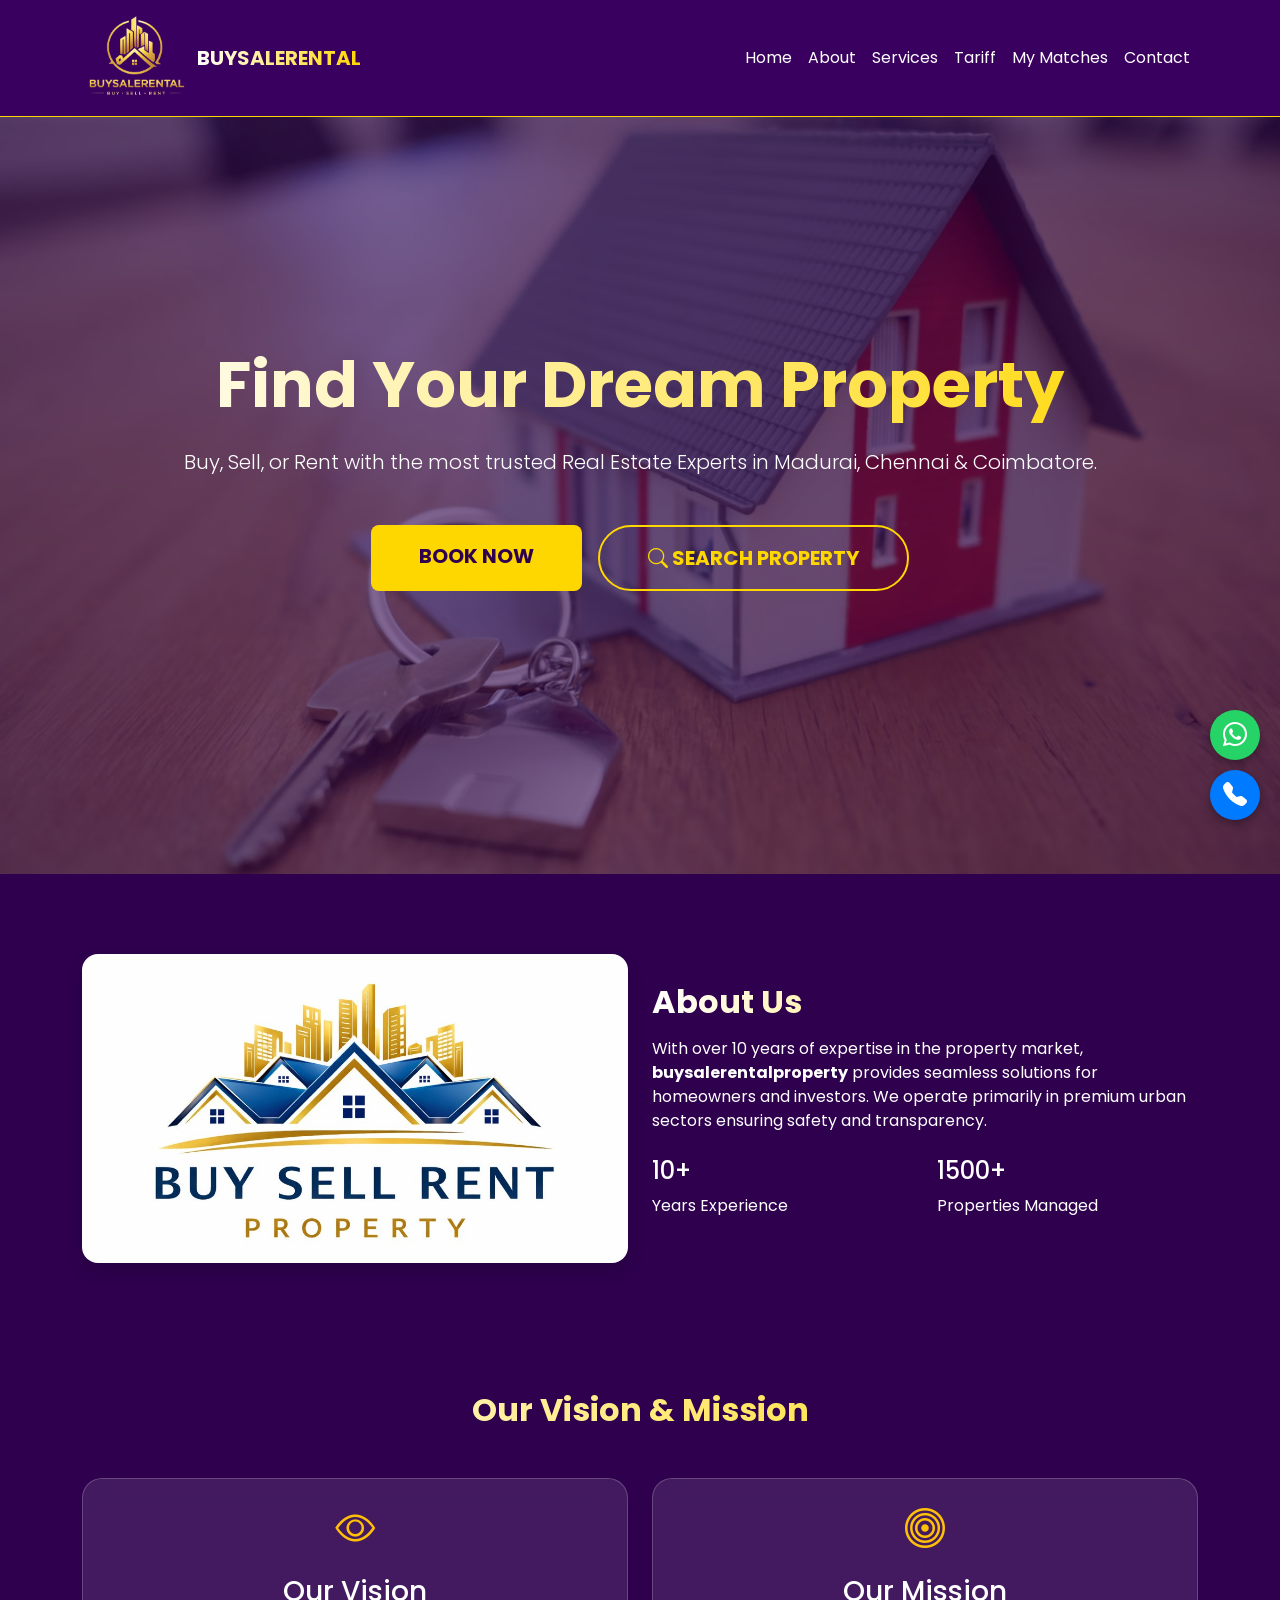
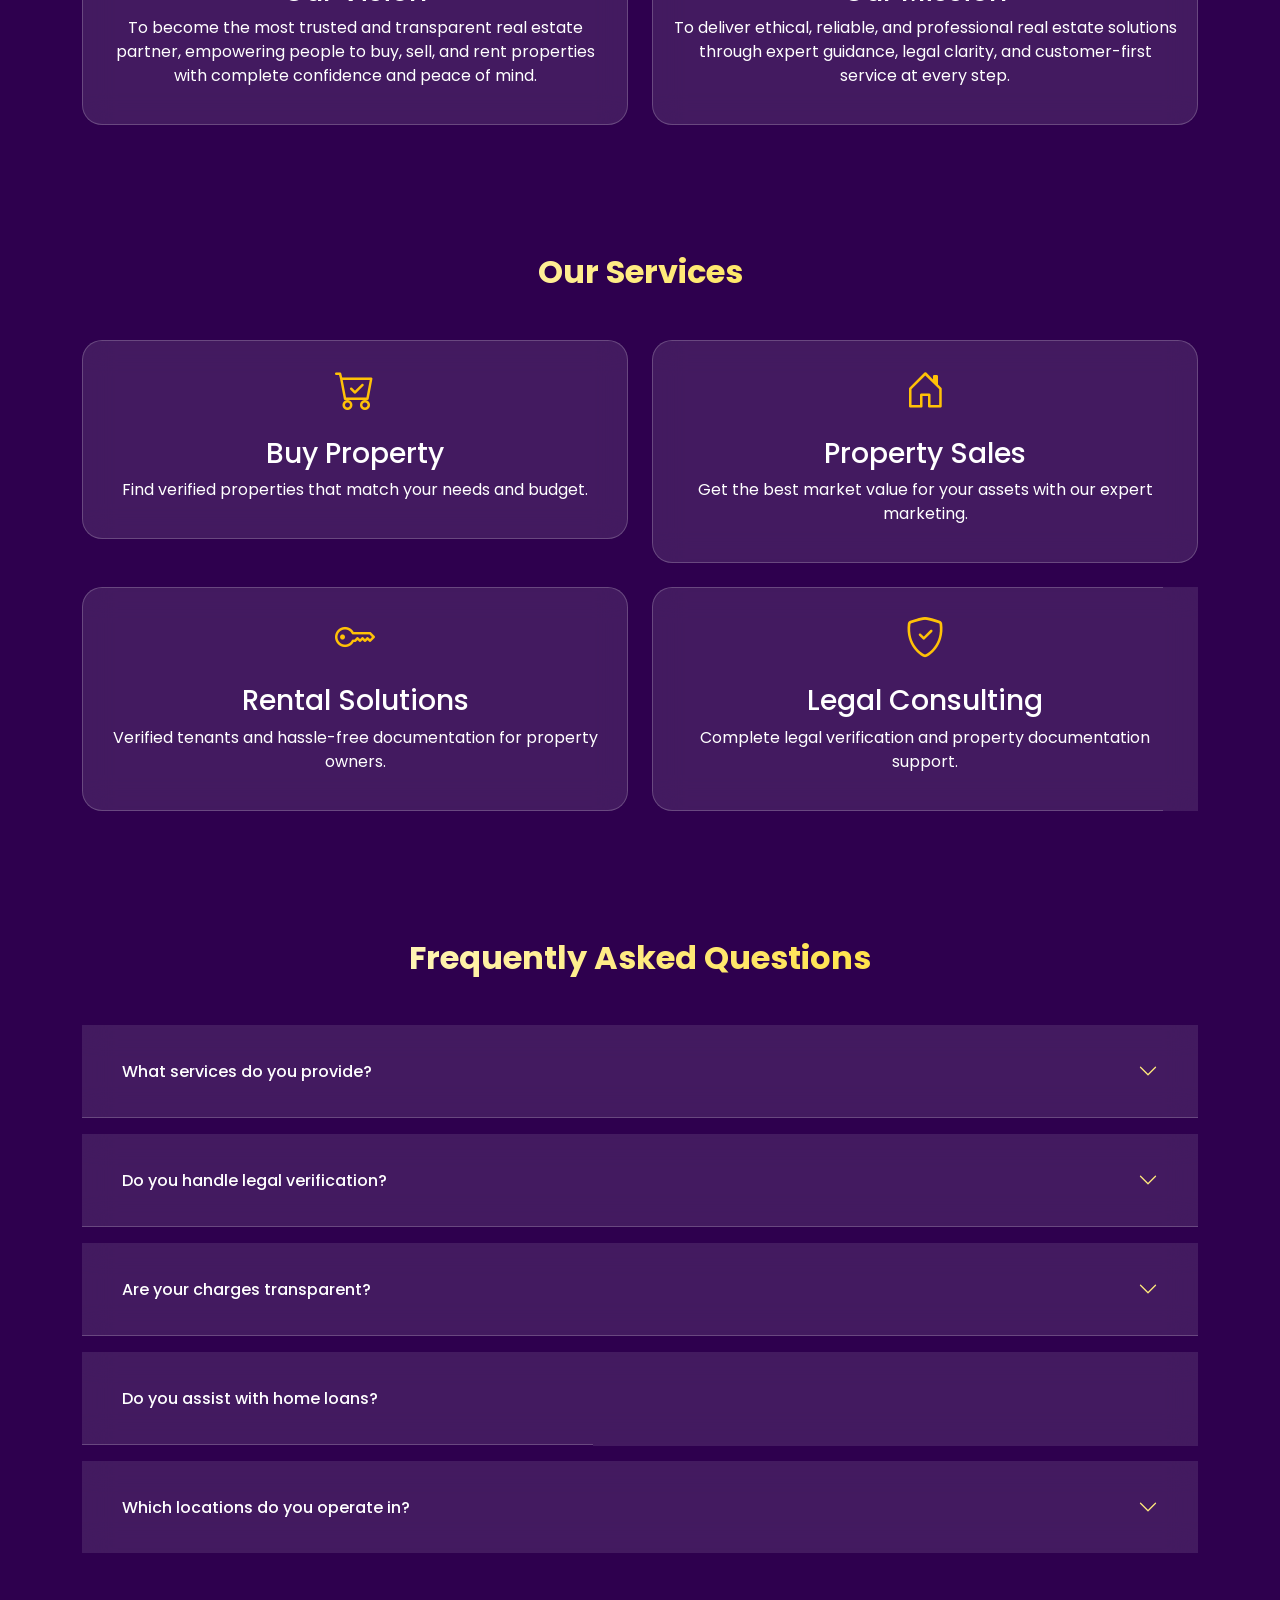
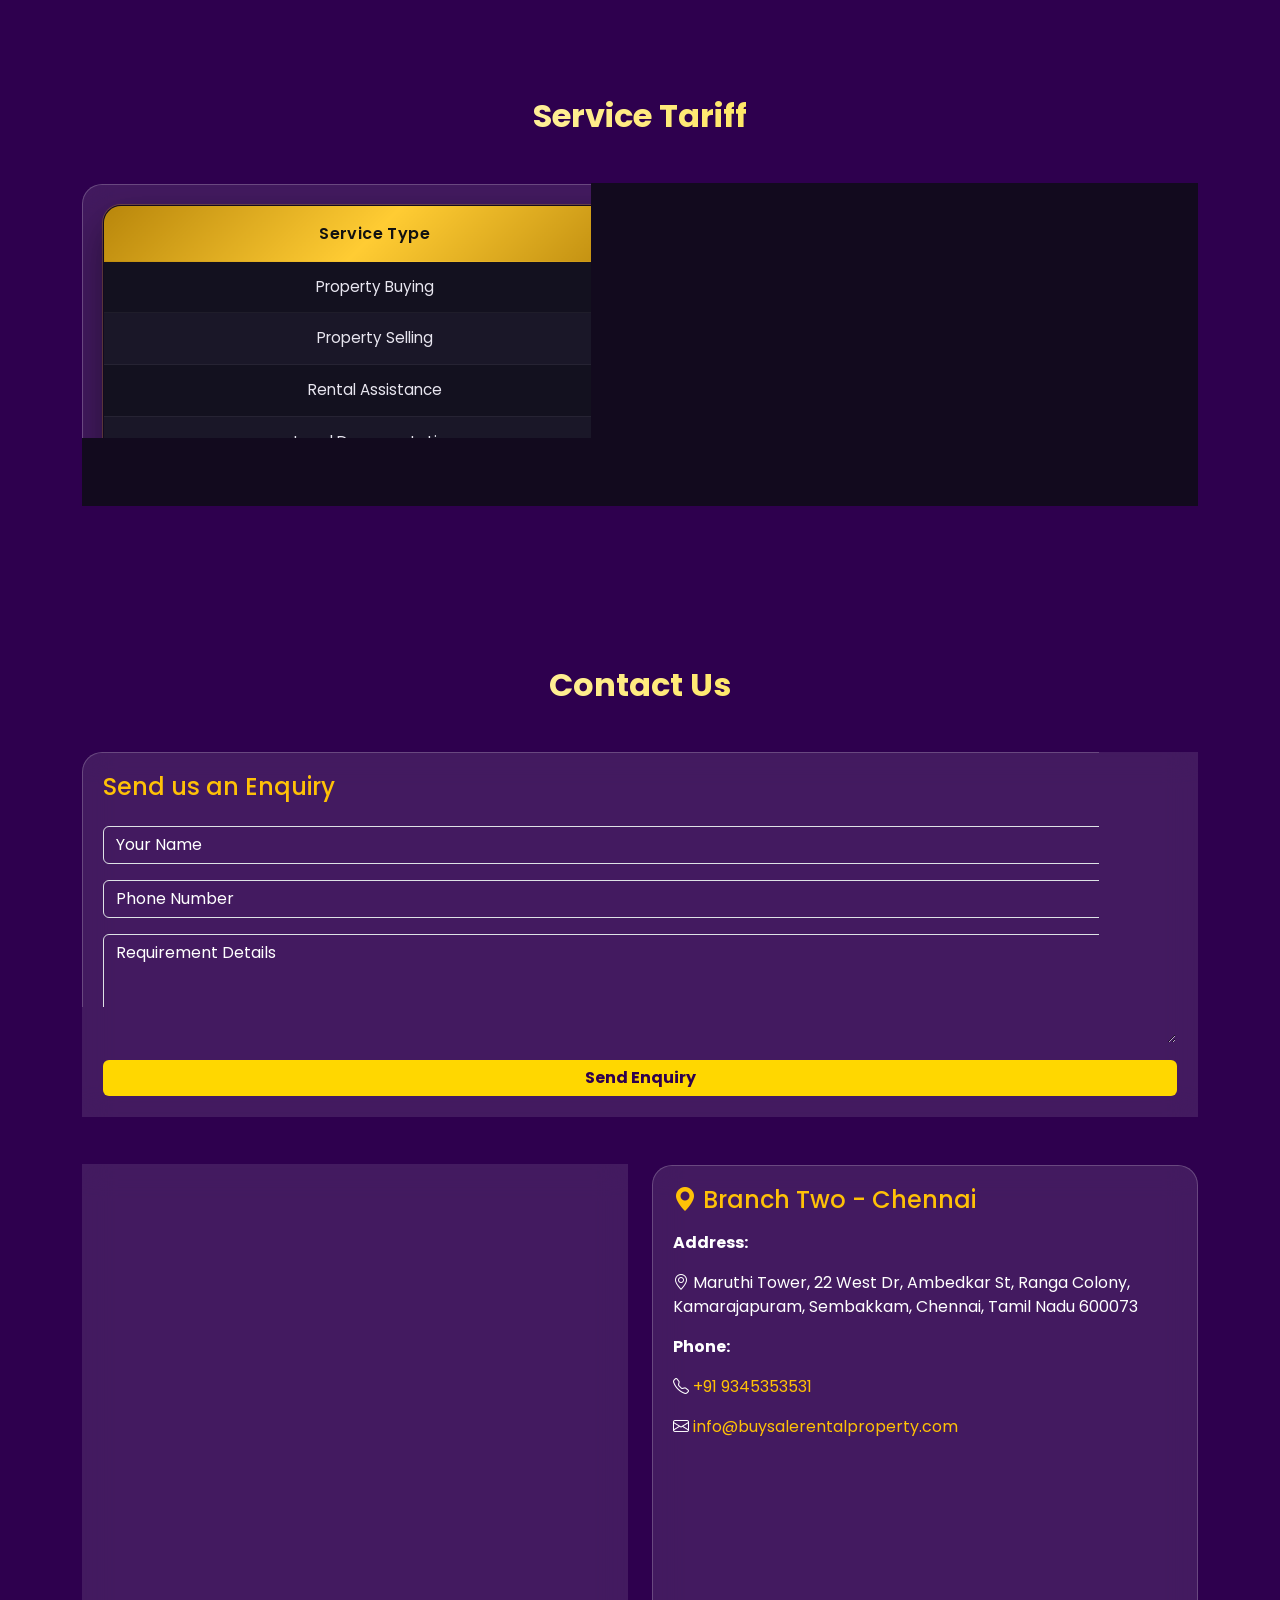
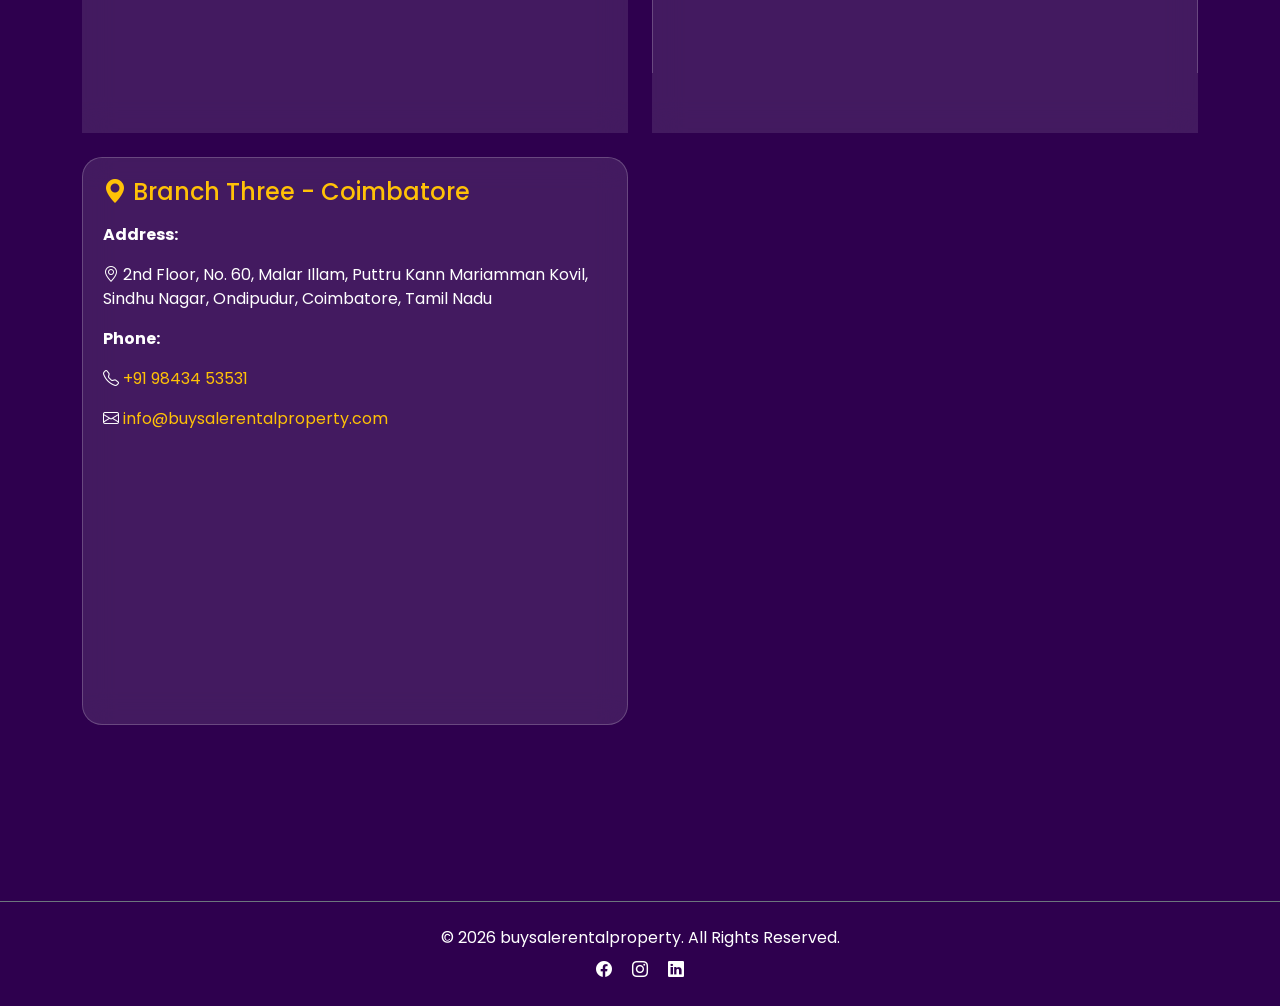
<file: index.html>
<!DOCTYPE html>
<html lang="en">
<head>
    <meta charset="UTF-8">
    <meta name="viewport" content="width=device-width, initial-scale=1.0">
    <!-- Backup for .htaccess no-cache rules, in case mod_headers isn't enabled on the server -->
<meta http-equiv="Cache-Control" content="no-cache, no-store, must-revalidate">
<meta http-equiv="Pragma" content="no-cache">
<meta http-equiv="Expires" content="0">
<!-- Auto-update checker: gets the latest version number from version.json and
     uses it to bust the CSS/JS cache automatically, so EVERY device always
     loads the newest files with zero manual hard refresh. Whenever you upload
     a new main.css or main.js, just bump the "v" number in version.json. -->
<script>
(function(){
  var v = Date.now();
  try {
    var xhr = new XMLHttpRequest();
    xhr.open('GET', 'version.json?_=' + Date.now(), false);
    xhr.send(null);
    if (xhr.status === 200) {
      var data = JSON.parse(xhr.responseText);
      if (data && data.v) v = data.v;
    }
  } catch (e) {}
  window.BSRP_V = v;
})();
</script>
    <title>Buy Sale Rental Property | Real Estate in Madurai, Chennai & Coimbatore</title>
    <meta name="description" content="Buy, sell, and rent properties in Madurai, Chennai, and Coimbatore. Professional real estate services with legal verification, transparent pricing, and expert guidance.">
    <meta name="keywords" content="real estate, property buy, property sell, property rental, Madurai properties, Chennai properties, Coimbatore properties, home loans, legal documentation">
    <meta name="author" content="buysalerentalproperty">
    <meta property="og:title" content="buysalerentalproperty | Premium Real Estate Services">
    <meta property="og:description" content="Trusted real estate partner for buying, selling, and renting properties in Madurai, Chennai, and Coimbatore.">
    <meta property="og:type" content="business.business">
    <meta name="robots" content="index, follow, max-image-preview:large, max-snippet:-1, max-video-preview:-1">
    <link rel="canonical" href="https://buysalerentalproperty.com">
    
    <!-- Schema Markup for Google Business -->
    <script type="application/ld+json">
    {
      "@context": "https://schema.org",
      "@type": "LocalBusiness",
      "name": "buysalerentalproperty",
      "image": "https://buysalerentalproperty.com/assets/img/logo.png",
      "description": "Premium real estate services for buying, selling, and renting properties",
      "telephone": "+91-7667553530",
      "email": "info@buysalerentalproperty.com",
      "priceRange": "$$",
      "url": "https://buysalerentalproperty.com",
      "areaServed": ["Madurai", "Chennai", "Coimbatore", "Tamil Nadu"],
      "branch": [
        {
          "@type": "LocalBusiness",
          "name": "buysalerentalproperty - Madurai Branch",
          "address": {
            "@type": "PostalAddress",
            "streetAddress": "11, 1st St, Subramaniapuram",
            "addressLocality": "Madurai",
            "addressRegion": "Tamil Nadu",
            "postalCode": "625011",
            "addressCountry": "IN"
          },
          "telephone": "+91-7667553530",
          "email": "info@buysalerentalproperty.com",
          "url": "https://buysalerentalproperty.com",
          "sameAs": ["https://www.google.com/maps/place/11+1st+St+Subramaniapuram+Madurai"]
        },
        {
          "@type": "LocalBusiness",
          "name": "buysalerentalproperty - Chennai Branch",
          "address": {
            "@type": "PostalAddress",
            "streetAddress": "Maruthi Tower, 22 West Dr, Ambedkar St, Ranga Colony, Kamarajapuram, Sembakkam",
            "addressLocality": "Chennai",
            "addressRegion": "Tamil Nadu",
            "postalCode": "600073",
            "addressCountry": "IN"
          },
          "telephone": "+91-9345353531",
          "email": "info@buysalerentalproperty.com",
          "url": "https://buysalerentalproperty.com",
          "sameAs": ["https://www.google.com/maps/place/Maruthi+Tower+Chennai"]
        },
        {
          "@type": "LocalBusiness",
          "name": "Buy Sale Rental Property - Coimbatore Branch",
          "address": {
            "@type": "PostalAddress",
            "streetAddress": "2nd Floor, No. 60, Malar Illam, Puttru Kann Mariamman Kovil, Sindhu Nagar, Ondipudur",
            "addressLocality": "Coimbatore",
            "addressRegion": "Tamil Nadu",
            "addressCountry": "IN"
          },
          "telephone": "+91-9843453531",
          "email": "info@buysalerentalproperty.com",
          "url": "https://buysalerentalproperty.com"
        }
      ],
      "openingHoursSpecification": [
        {
          "@type": "OpeningHoursSpecification",
          "dayOfWeek": ["Monday", "Tuesday", "Wednesday", "Thursday", "Friday"],
          "opens": "09:00",
          "closes": "18:00"
        },
        {
          "@type": "OpeningHoursSpecification",
          "dayOfWeek": "Saturday",
          "opens": "10:00",
          "closes": "16:00"
        }
      ]
    }
    </script>
    
    <link href="https://cdn.jsdelivr.net/npm/bootstrap@5.3.0/dist/css/bootstrap.min.css" rel="stylesheet">
    <link rel="stylesheet" href="https://cdn.jsdelivr.net/npm/bootstrap-icons@1.11.1/font/bootstrap-icons.css">
    <link href="https://fonts.googleapis.com/css2?family=Poppins:wght@300;400;600;700&display=swap" rel="stylesheet">
    <link href="https://unpkg.com/aos@2.3.1/dist/aos.css" rel="stylesheet">
    <script>document.write('<link href="assets/css/main.css?v=' + window.BSRP_V + '" rel="stylesheet">');</script>
    
    <!-- Google tag (gtag.js) -->
<script async src="https://www.googletagmanager.com/gtag/js?id=G-KV83QPTBBF"></script>
<script>
  window.dataLayer = window.dataLayer || [];
  function gtag(){dataLayer.push(arguments);}
  gtag('js', new Date());

  gtag('config', 'G-KV83QPTBBF');
</script>

</head>
<body>

<div id="loader">
  <div class="loader-content">
    <i class="bi bi-buildings-fill loader-icon"></i>
    <p class="mt-3 shining-text">Loading Excellence...</p>
  </div>
</div>

    <div class="bubbles" id="bubble-container"></div>

    <nav class="navbar navbar-expand-lg fixed-top">
  <div class="container">

    <!-- Logo -->
    <a class="navbar-brand d-flex align-items-center gap-2" href="#">
      <img src="assets/img/logo.png"
           alt="BUYSALERENTAL Logo"
           class="navbar-logo"
           style="height: 90px;">
      <span class="shining-text fw-bold d-none d-sm-inline">
        BUYSALERENTAL
      </span>
    </a>

    <!-- TOGGLER -->
    <button class="navbar-toggler d-lg-none"
            type="button"
            data-bs-toggle="collapse"
            data-bs-target="#navbarMenu"
            aria-controls="navbarMenu"
            aria-expanded="false"
            aria-label="Toggle navigation">
      <span class="navbar-toggler-icon"></span>
    </button>

    <div class="collapse navbar-collapse justify-content-end" id="navbarMenu">
      <ul class="navbar-nav">
        <li class="nav-item"><a class="nav-link" href="#home">Home</a></li>
        <li class="nav-item"><a class="nav-link" href="#about">About</a></li>
        <li class="nav-item"><a class="nav-link" href="#services">Services</a></li>
        <li class="nav-item"><a class="nav-link" href="#tariff">Tariff</a></li>
        <li class="nav-item"><a class="nav-link" href="matches.html">My Matches</a></li>
        <li class="nav-item"><a class="nav-link" href="#contact">Contact</a></li>
      </ul>
    </div>

  </div>
</nav>


    <section id="home" class="hero">
        <img src="assets/img/banner.avif" alt="Real Estate Banner - Buy Sell Rent Properties" class="hero-bg">
        <div class="container text-center" data-aos="zoom-in">
            <h1 class="display-3 shining-text mb-4">Find Your Dream Property</h1>
            <p class="lead mb-5">Buy, Sell, or Rent with the most trusted Real Estate Experts in Madurai, Chennai & Coimbatore.</p>
            <div class="d-flex flex-wrap justify-content-center gap-3">
                <a href="./book.html" class="btn btn-lg pulse-btn px-5 py-3">BOOK NOW</a>
                <button type="button" class="btn btn-lg btn-search-property px-5 py-3" data-bs-toggle="modal" data-bs-target="#searchPropertyModal">
                    <i class="bi bi-search"></i> SEARCH PROPERTY
                </button>
            </div>
        </div>
    </section>

    <!-- Search Property Modal -->
    <div class="modal fade" id="searchPropertyModal" tabindex="-1" aria-labelledby="searchPropertyLabel" aria-hidden="true">
      <div class="modal-dialog modal-dialog-centered modal-dialog-scrollable modal-xl">
        <div class="modal-content property-modal-content">
          <div class="modal-header border-warning">
            <h5 class="modal-title shining-text" id="searchPropertyLabel"><i class="bi bi-search"></i> Search Property</h5>
            <button type="button" class="btn-close btn-close-white" data-bs-dismiss="modal" aria-label="Close"></button>
          </div>
          <div class="modal-body">
            <div class="property-filter-bar" id="propertyFilterBar">
                <button type="button" class="filter-chip active" data-filter="All">All</button>
                <button type="button" class="filter-chip" data-filter="Plot / Land">Land</button>
                <button type="button" class="filter-chip" data-filter="Residential">Residential</button>
                <button type="button" class="filter-chip" data-filter="Commercial">Commercial</button>
                <button type="button" class="filter-chip" data-filter="Agricultural">Agricultural</button>
            </div>
            <div class="row g-4 mt-1" id="propertyResults"></div>
            <p class="text-center text-white-50 mt-4 d-none" id="noPropertyMsg">No properties found in this category right now. Please contact us and we'll help you find one.</p>
          </div>
        </div>
      </div>
    </div>

    <section id="about">
        <div class="container">
            <div class="row align-items-center">
                <div class="col-md-6" data-aos="fade-right">
                    <img src="assets/img/about.jpg" class="img-fluid rounded-4 shadow" alt="About">
                </div>
                <div class="col-md-6" data-aos="fade-left">
                    <h2 class="shining-text mb-3">About Us</h2>
                    <p>With over 10 years of expertise in the property market, <strong>buysalerentalproperty</strong> provides seamless solutions for homeowners and investors. We operate primarily in premium urban sectors ensuring safety and transparency.</p>
                    <div class="row mt-4">
                        <div class="col-6"><h4>10+</h4><p>Years Experience</p></div>
                        <div class="col-6"><h4>1500+</h4><p>Properties Managed</p></div>
                    </div>
                </div>
            </div>
        </div>
    </section>

    <section id="vision-mission" class="py-5">
  <div class="container">
    <h2 class="shining-text text-center mb-5">Our Vision & Mission</h2>

    <div class="row g-4">
      <!-- Vision -->
      <div class="col-md-6" data-aos="fade-right">
        <div class="glass-card h-100 text-center">
          <i class="bi bi-eye fs-1 text-warning"></i>
          <h3 class="mt-3">Our Vision</h3>
          <p>
            To become the most trusted and transparent real estate partner,
            empowering people to buy, sell, and rent properties with complete confidence and peace of mind.
          </p>
        </div>
      </div>

      <!-- Mission -->
      <div class="col-md-6" data-aos="fade-left">
        <div class="glass-card h-100 text-center">
          <i class="bi bi-bullseye fs-1 text-warning"></i>
          <h3 class="mt-3">Our Mission</h3>
          <p>
            To deliver ethical, reliable, and professional real estate solutions
            through expert guidance, legal clarity, and customer-first service at every step.
          </p>
        </div>
      </div>
    </div>
  </div>
</section>

    <section id="services">
  <div class="container text-center">
    <h2 class="shining-text mb-5">Our Services</h2>

    <div class="row g-4">

      <!-- BUY (NEW) -->
      <div class="col-md-6" data-aos="fade-up" data-aos-delay="50">
        <div class="glass-card">
          <i class="bi bi-cart-check fs-1 text-warning"></i>
          <h3 class="mt-3">Buy Property</h3>
          <p>Find verified properties that match your needs and budget.</p>
        </div>
      </div>

      <!-- Property Sales -->
      <div class="col-md-6" data-aos="fade-up" data-aos-delay="100">
        <div class="glass-card">
          <i class="bi bi-house-door fs-1 text-warning"></i>
          <h3 class="mt-3">Property Sales</h3>
          <p>Get the best market value for your assets with our expert marketing.</p>
        </div>
      </div>

      <!-- Rental -->
      <div class="col-md-6" data-aos="fade-up" data-aos-delay="200">
        <div class="glass-card">
          <i class="bi bi-key fs-1 text-warning"></i>
          <h3 class="mt-3">Rental Solutions</h3>
          <p>Verified tenants and hassle-free documentation for property owners.</p>
        </div>
      </div>

      <!-- Legal -->
      <div class="col-md-6" data-aos="fade-up" data-aos-delay="300">
        <div class="glass-card">
          <i class="bi bi-shield-check fs-1 text-warning"></i>
          <h3 class="mt-3">Legal Consulting</h3>
          <p>Complete legal verification and property documentation support.</p>
        </div>
      </div>

    </div>
  </div>
</section>


<section id="faq" class="py-5">
  <div class="container">
    <h2 class="shining-text text-center mb-5">Frequently Asked Questions</h2>

    <div class="accordion accordion-flush" id="faqAccordion">

      <!-- FAQ 1 -->
      <div class="accordion-item glass-card mb-3" data-aos="fade-up">
        <h2 class="accordion-header">
          <button class="accordion-button collapsed bg-transparent text-white"
                  type="button" data-bs-toggle="collapse"
                  data-bs-target="#faq1">
            What services do you provide?
          </button>
        </h2>
        <div id="faq1" class="accordion-collapse collapse" data-bs-parent="#faqAccordion">
          <div class="accordion-body">
            We provide property buying, selling, rental assistance, and complete legal documentation support.
          </div>
        </div>
      </div>

      <!-- FAQ 2 -->
      <div class="accordion-item glass-card mb-3" data-aos="fade-up" data-aos-delay="100">
        <h2 class="accordion-header">
          <button class="accordion-button collapsed bg-transparent text-white"
                  type="button" data-bs-toggle="collapse"
                  data-bs-target="#faq2">
            Do you handle legal verification?
          </button>
        </h2>
        <div id="faq2" class="accordion-collapse collapse" data-bs-parent="#faqAccordion">
          <div class="accordion-body">
            Yes, we ensure complete legal verification including title checks,
            agreements, and registration support.
          </div>
        </div>
      </div>

      <!-- FAQ 3 -->
      <div class="accordion-item glass-card mb-3" data-aos="fade-up" data-aos-delay="200">
        <h2 class="accordion-header">
          <button class="accordion-button collapsed bg-transparent text-white"
                  type="button" data-bs-toggle="collapse"
                  data-bs-target="#faq3">
            Are your charges transparent?
          </button>
        </h2>
        <div id="faq3" class="accordion-collapse collapse" data-bs-parent="#faqAccordion">
          <div class="accordion-body">
            Absolutely. Our pricing is clear, discussed upfront, and has no hidden charges.
          </div>
        </div>
      </div>

      <!-- FAQ 4 -->
      <div class="accordion-item glass-card mb-3" data-aos="fade-up" data-aos-delay="300">
        <h2 class="accordion-header">
          <button class="accordion-button collapsed bg-transparent text-white"
                  type="button" data-bs-toggle="collapse"
                  data-bs-target="#faq4">
            Do you assist with home loans?
          </button>
        </h2>
        <div id="faq4" class="accordion-collapse collapse" data-bs-parent="#faqAccordion">
          <div class="accordion-body">
            Yes, we help connect clients with trusted banks and institutions
            for home loan guidance and approvals.
          </div>
        </div>
      </div>

      <!-- FAQ 5 -->
      <div class="accordion-item glass-card mb-3" data-aos="fade-up" data-aos-delay="400">
        <h2 class="accordion-header">
          <button class="accordion-button collapsed bg-transparent text-white"
                  type="button" data-bs-toggle="collapse"
                  data-bs-target="#faq5">
            Which locations do you operate in?
          </button>
        </h2>
        <div id="faq5" class="accordion-collapse collapse" data-bs-parent="#faqAccordion">
          <div class="accordion-body">
            We primarily operate in Madurai, Chennai, Coimbatore, and surrounding areas,
            handling residential, commercial, and rental properties.
      </div>

    </div>
  </div>
</section>


<section id="tariff">
  <div class="container text-center">
    <h2 class="shining-text mb-5">Service Tariff</h2>

    <div class="table-responsive glass-card">
      <table class="table table-transparent text-white tariff-table">
        <thead>
          <tr class="text-warning">
            <th>Service Type</th>
            <th>Commission / Fee</th>
          </tr>
        </thead>
        <tbody>
          <tr>
            <td>Property Buying</td>
            <td>2% of Sale Value</td>
          </tr>
          <tr>
            <td>Property Selling</td>
            <td>2% of Sale Value</td>
          </tr>
          <tr>
            <td>Rental Assistance</td>
            <td>1 Month Rent</td>
          </tr>
          <tr>
            <td>Legal Documentation</td>
            <td>₹5,000 Onwards</td>
          </tr>
        </tbody>
      </table>
    </div>
  </div>
</section>


    <section id="contact">
        <div class="container">
            <h2 class="shining-text text-center mb-5">Contact Us</h2>
            <div class="col-md-12 pb-5" data-aos="fade-left">
                    <form class="glass-card h-100" action="https://api.web3forms.com/submit" method="POST">
                        <!-- Access Key -->
                         <input type="hidden" name="access_key" value="87915444-7c27-47e0-84d0-1eaf7c96f484" />
                         <input type="hidden" name="subject" id="formSubject" value="New Enquiry - Website Form" />
                         <input type="hidden" name="redirect" value="buysalerentalproperty.com" /> 
                         <h4 class="text-warning mb-4">Send us an Enquiry</h4>
                         <div class="mb-3">
                            <input type="text" name="name" class="form-control bg-transparent text-white" placeholder="Your Name" required>
                        </div>

                        <div class="mb-3">
                            <input type="tel" name="phone" class="form-control bg-transparent text-white" placeholder="Phone Number" required>
                        </div>

                        <div class="mb-3">
                            <textarea name="message" class="form-control bg-transparent text-white" rows="4" placeholder="Requirement Details" required></textarea>
                        </div>
                        <button type="submit" class="btn pulse-btn w-100">Send Enquiry</button>
                    </form>
                </div>


            <!-- Branch One -->
            <div class="row g-4 mb-5">
                <div class="col-md-6" data-aos="fade-right">
                    <div class="glass-card h-100">
                        <h4 class="text-warning mb-3"><i class="bi bi-geo-alt-fill"></i> Branch One - Madurai</h4>
                        <p><strong>Address:</strong></p>
                        <p><i class="bi bi-geo-alt"></i> 11, 1st St, Subramaniapuram, Madurai, Tamil Nadu 625011</p>
                        <p><strong>Phone:</strong></p>
                        <p><i class="bi bi-telephone"></i> <a href="tel:+917667553530" class="text-warning text-decoration-none">+91 7667553530</a></p>
                        <p><i class="bi bi-envelope"></i> <a href="mailto:info@buysalerentalproperty.com" class="text-warning text-decoration-none">info@buysalerentalproperty.com</a></p>
                        <iframe src="https://www.google.com/maps/embed?pb=!1m18!1m12!1m3!1d3781.892371732146!2d78.10923197480943!3d9.908767674598352!2m3!1f0!2f0!3f0!3m2!1i1024!2i768!4f13.1!3m3!1m2!1s0x3b00c5006ae35d61%3A0xac2ae33293a5f68c!2sbuy%20sale%20rental%20property!5e1!3m2!1sen!2sin!4v1778667080247!5m2!1sen!2sin" width="100%" height="250" style="border:0; border-radius:15px;" allowfullscreen="" loading="lazy" referrerpolicy="no-referrer-when-downgrade"></iframe>
                    </div>
                </div>
                
 <!-- Branch Two -->


            <div class="col-md-6" data-aos="fade-right">
                    <div class="glass-card h-100">
                        <h4 class="text-warning mb-3"><i class="bi bi-geo-alt-fill"></i> Branch Two - Chennai</h4>
                        <p><strong>Address:</strong></p>
                        <p><i class="bi bi-geo-alt"></i> Maruthi Tower, 22 West Dr, Ambedkar St, Ranga Colony, Kamarajapuram, Sembakkam, Chennai, Tamil Nadu 600073</p>
                        <p><strong>Phone:</strong></p>
                        <p><i class="bi bi-telephone"></i> <a href="tel:+919345353531" class="text-warning text-decoration-none">+91 9345353531</a></p>
                        <p><i class="bi bi-envelope"></i> <a href="mailto:info@buysalerentalproperty.com" class="text-warning text-decoration-none">info@buysalerentalproperty.com</a></p>
                        <iframe src="https://www.google.com/maps/embed?pb=!1m18!1m12!1m3!1d3741.8980957557155!2d80.1512677748446!3d12.924522715909136!2m3!1f0!2f0!3f0!3m2!1i1024!2i768!4f13.1!3m3!1m2!1s0x3a525f0014613c1f%3A0x18b83a8eb82dde7d!2sBuy%20sale%20rental%20property!5e1!3m2!1sen!2sin!4v1778667044472!5m2!1sen!2sin" width="100%" height="250" style="border:0; border-radius:15px;" allowfullscreen="" loading="lazy" referrerpolicy="no-referrer-when-downgrade"></iframe>
                    </div>
                </div>

                <div class="col-md-6" data-aos="fade-left">
                    <div class="glass-card h-100">
                        <h4 class="text-warning mb-3"><i class="bi bi-geo-alt-fill"></i> Branch Three - Coimbatore</h4>
                        <p><strong>Address:</strong></p>
                        <p><i class="bi bi-geo-alt"></i> 2nd Floor, No. 60, Malar Illam, Puttru Kann Mariamman Kovil, Sindhu Nagar, Ondipudur, Coimbatore, Tamil Nadu</p>
                        <p><strong>Phone:</strong></p>
                        <p><i class="bi bi-telephone"></i> <a href="tel:+919843453531" class="text-warning text-decoration-none">+91 98434 53531</a></p>
                        <p><i class="bi bi-envelope"></i> <a href="mailto:info@buysalerentalproperty.com" class="text-warning text-decoration-none">info@buysalerentalproperty.com</a></p>
                        <iframe src="https://www.google.com/maps/embed?pb=!1m18!1m12!1m3!1d2973.133537332734!2d77.05338809999999!3d10.994986899999999!2m3!1f0!2f0!3f0!3m2!1i1024!2i768!4f13.1!3m3!1m2!1s0x3ba857410036db8b%3A0x9f7b4ea45a960d68!2sBuy%20Sale%20Rental%20Property!5e1!3m2!1sen!2sin!4v1783510647568!5m2!1sen!2sin" width="100%" height="250" style="border:0; border-radius:15px;" allowfullscreen="" loading="lazy" referrerpolicy="no-referrer-when-downgrade"></iframe>
                    </div>
                </div>
            </div>

        </div>
    </section>

    <div class="sticky-actions">
        <!-- <a href="#" class="action-btn btn-pay" data-bs-toggle="modal" data-bs-target="#paymentModal"><i class="bi bi-qr-code"></i></a> -->
        <a href="https://wa.me/917667553530" target="_blank" class="action-btn btn-whatsapp" title="WhatsApp Branch 1"><i class="bi bi-whatsapp"></i></a>
        <a href="tel:+917667553530" class="action-btn btn-call" title="Call Branch 1"><i class="bi bi-telephone-fill"></i></a>
    </div>

    <!-- <div class="modal fade" id="paymentModal" tabindex="-1">
        <div class="modal-dialog modal-dialog-centered">
            <div class="modal-content bg-dark text-white border-warning">
                <div class="modal-header border-warning">
                    <h5 class="modal-title shining-text">Payment Details</h5>
                    <button type="button" class="btn-close btn-close-white" data-bs-dismiss="modal"></button>
                </div>
                <div class="modal-body text-center">
                    <img src="https://api.qrserver.com/v1/create-qr-code/?size=200x200&data=upi://pay?pa=9843453531@upi" alt="QR Code" class="img-fluid mb-3">
                    <p>UPI ID: 9843453531@upi</p>
                    <hr>
                    <h6>Bank Account (Dummy)</h6>
                    <p>Acc No: 123456789012<br>IFSC: BKID0001234<br>Bank: Premium Bank India</p>
                </div>
            </div>
        </div>
    </div> -->

    <div class="mobile-nav">
        <a href="#home" class="nav-item-m active"><i class="bi bi-house"></i>Home</a>
        <a href="#about" class="nav-item-m"><i class="bi bi-info-circle"></i>About</a>
        <a href="#services" class="nav-item-m"><i class="bi bi-briefcase"></i>Services</a>
        <a href="matches.html" class="nav-item-m"><i class="bi bi-search-heart"></i>Matches</a>
        <a href="#contact" class="nav-item-m"><i class="bi bi-person-lines-fill"></i>Contact</a>        
    </div>

    <footer class="py-4 text-center border-top border-secondary mt-5">
        <p class="mb-0">&copy; 2026 buysalerentalproperty. All Rights Reserved.</p>
        <div class="mt-2">
            <i class="bi bi-facebook mx-2"></i>
            <i class="bi bi-instagram mx-2"></i>
            <i class="bi bi-linkedin mx-2"></i>
        </div>
    </footer>

    <script src="https://cdn.jsdelivr.net/npm/bootstrap@5.3.0/dist/js/bootstrap.bundle.min.js"></script>
    <script src="https://unpkg.com/aos@2.3.1/dist/aos.js"></script>
    <script>document.write('<script src="assets/js/main.js?v=' + window.BSRP_V + '"><\/script>');</script>

    <script>
        // Init AOS
        AOS.init({ duration: 1000, once: true });

       window.addEventListener("load", () => {
        const loader = document.getElementById("loader");
        if (!loader) return;
    });
    </script>
</body>
</html>
</file>
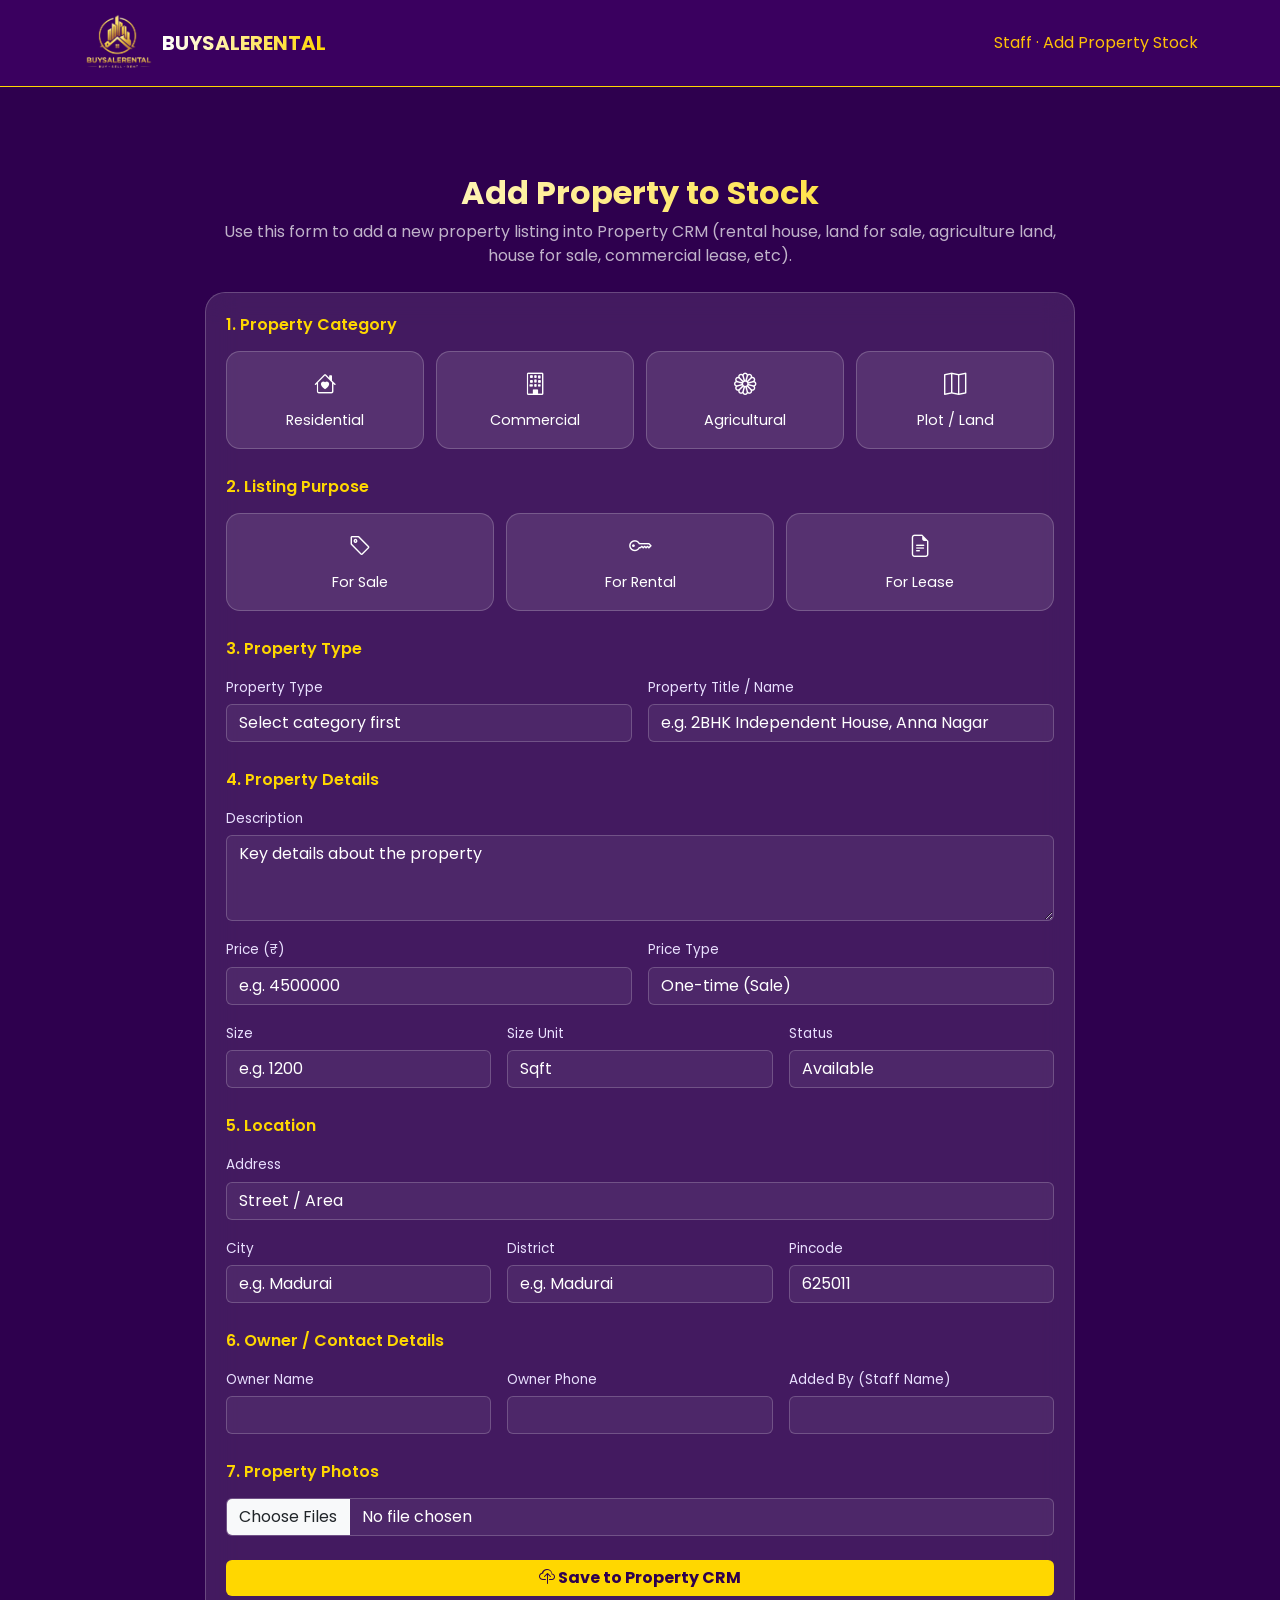
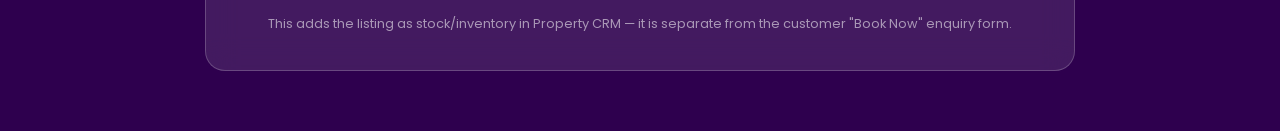
<file: add-property.html>
<!DOCTYPE html>
<html lang="en">
<head>
<meta charset="UTF-8">
<meta name="viewport" content="width=device-width, initial-scale=1.0">
<!-- Backup for .htaccess no-cache rules, in case mod_headers isn't enabled on the server -->
<meta http-equiv="Cache-Control" content="no-cache, no-store, must-revalidate">
<meta http-equiv="Pragma" content="no-cache">
<meta http-equiv="Expires" content="0">
<!-- Auto-update checker: gets the latest version number from version.json and
     uses it to bust the CSS/JS cache automatically, so EVERY device always
     loads the newest files with zero manual hard refresh. Whenever you upload
     a new main.css or main.js, just bump the "v" number in version.json. -->
<script>
(function(){
  var v = Date.now();
  try {
    var xhr = new XMLHttpRequest();
    xhr.open('GET', 'version.json?_=' + Date.now(), false);
    xhr.send(null);
    if (xhr.status === 200) {
      var data = JSON.parse(xhr.responseText);
      if (data && data.v) v = data.v;
    }
  } catch (e) {}
  window.BSRP_V = v;
})();
</script>
<title>Add Property Stock | buysalerentalproperty</title>
<meta name="robots" content="noindex, nofollow">

<link href="https://cdn.jsdelivr.net/npm/bootstrap@5.3.0/dist/css/bootstrap.min.css" rel="stylesheet">
<link rel="stylesheet" href="https://cdn.jsdelivr.net/npm/bootstrap-icons@1.11.1/font/bootstrap-icons.css">
<link href="https://fonts.googleapis.com/css2?family=Poppins:wght@300;400;600;700&display=swap" rel="stylesheet">
<script>document.write('<link href="assets/css/main.css?v=' + window.BSRP_V + '" rel="stylesheet">');</script>

<style>
/* ---- Extra styles just for this admin/staff "Add Property" page ---- */
.stock-wrap{ max-width: 900px; margin: 0 auto; padding: 110px 15px 60px; }
.section-title{ color: var(--gold); margin: 26px 0 14px; font-weight:600; }
.section-title:first-of-type{ margin-top:0; }

.choice-row{ display:flex; flex-wrap:wrap; gap:12px; margin-bottom: 10px; }
.choice-card{
  position: relative;
  flex: 1 1 140px; cursor:pointer; text-align:center; padding: 16px 10px;
  border-radius: 14px; border: 1.5px solid var(--glass-border);
  background: var(--glass); transition: .25s;
}
.choice-card input{ position:absolute; opacity:0; pointer-events:none; }
.choice-card i{ font-size: 1.4rem; display:block; margin-bottom:6px; color:#fff; }
.choice-card span{ font-size: .9rem; }
.choice-card:hover{ border-color: var(--gold); }
.choice-card.selected{ border-color: var(--gold); background: rgba(255,215,0,0.12); }
.choice-card.selected i, .choice-card.selected span{ color: var(--gold); }

.form-label{ color:#e9e0ff; font-size:.85rem; margin-bottom:6px; }
.form-control, .form-select{
  background: rgba(255,255,255,0.06) !important; border:1px solid var(--glass-border);
  color:#fff !important;
}
.form-control::placeholder{ color: rgba(255,255,255,0.45); }
.form-control:focus, .form-select:focus{
  border-color: var(--gold); box-shadow: 0 0 0 3px rgba(255,215,0,0.15);
  background: rgba(255,255,255,0.08) !important;
}
.form-select option{ color:#000; }

.type-hidden{ display:none; }

#formMsg{ display:none; border-radius: 12px; padding: 12px 16px; margin-top: 18px; font-size:.92rem; }
#formMsg.ok{ display:block; background: rgba(60,200,120,0.15); border:1px solid #3cc878; color:#c9ffe0; }
#formMsg.err{ display:block; background: rgba(220,60,60,0.15); border:1px solid #dc3c3c; color:#ffd9d9; }

.staff-note{
  font-size:.8rem; color: rgba(255,255,255,0.55); text-align:center; margin-top: 18px;
}
</style>
</head>
<body>

<div class="bubbles" id="bubble-container"></div>

<nav class="navbar navbar-expand-lg fixed-top">
  <div class="container">
    <a class="navbar-brand d-flex align-items-center gap-2" href="index.html">
      <img src="assets/img/logo.png" alt="BUYSALERENTAL Logo" style="height:60px;">
      <span class="shining-text fw-bold d-none d-sm-inline">BUYSALERENTAL</span>
    </a>
    <span class="text-warning ms-auto">Staff · Add Property Stock</span>
  </div>
</nav>

<div class="stock-wrap">
  <h2 class="shining-text text-center mb-2">Add Property to Stock</h2>
  <p class="text-center mb-4" style="color:rgba(255,255,255,.7)">
    Use this form to add a new property listing into Property CRM (rental house, land for sale,
    agriculture land, house for sale, commercial lease, etc).
  </p>

  <form id="propertyForm" class="glass-card" novalidate>

    <!-- STEP 1: Category -->
    <div class="section-title">1. Property Category</div>
    <div class="choice-row" id="categoryRow">
      <label class="choice-card" data-value="Residential">
        <input type="radio" name="category" value="Residential" required>
        <i class="bi bi-house-heart"></i><span>Residential</span>
      </label>
      <label class="choice-card" data-value="Commercial">
        <input type="radio" name="category" value="Commercial" required>
        <i class="bi bi-building"></i><span>Commercial</span>
      </label>
      <label class="choice-card" data-value="Agricultural">
        <input type="radio" name="category" value="Agricultural" required>
        <i class="bi bi-flower1"></i><span>Agricultural</span>
      </label>
      <label class="choice-card" data-value="Plot / Land">
        <input type="radio" name="category" value="Plot / Land" required>
        <i class="bi bi-map"></i><span>Plot / Land</span>
      </label>
    </div>

    <!-- STEP 2: Purpose -->
    <div class="section-title">2. Listing Purpose</div>
    <div class="choice-row" id="purposeRow">
      <label class="choice-card" data-value="Sale">
        <input type="radio" name="purpose" value="Sale" required>
        <i class="bi bi-tag"></i><span>For Sale</span>
      </label>
      <label class="choice-card" data-value="Rental">
        <input type="radio" name="purpose" value="Rental" required>
        <i class="bi bi-key"></i><span>For Rental</span>
      </label>
      <label class="choice-card" data-value="Lease">
        <input type="radio" name="purpose" value="Lease" required>
        <i class="bi bi-file-earmark-text"></i><span>For Lease</span>
      </label>
    </div>

    <!-- STEP 3: Property Type -->
    <div class="section-title">3. Property Type</div>
    <div class="row g-3">
      <div class="col-md-6">
        <label class="form-label">Property Type</label>
        <select class="form-select" id="propertyType" name="propertyType" required>
          <option value="" disabled selected>Select category first</option>
        </select>
      </div>
      <div class="col-md-6">
        <label class="form-label">Property Title / Name</label>
        <input type="text" class="form-control" name="title" placeholder="e.g. 2BHK Independent House, Anna Nagar" required>
      </div>
    </div>

    <!-- STEP 4: Details -->
    <div class="section-title">4. Property Details</div>
    <div class="row g-3">
      <div class="col-12">
        <label class="form-label">Description</label>
        <textarea class="form-control" name="description" rows="3" placeholder="Key details about the property"></textarea>
      </div>

      <div class="col-md-6">
        <label class="form-label" id="priceLabel">Price (₹)</label>
        <input type="number" class="form-control" name="price" placeholder="e.g. 4500000" required>
      </div>
      <div class="col-md-6">
        <label class="form-label">Price Type</label>
        <select class="form-select" name="priceType">
          <option value="One-time">One-time (Sale)</option>
          <option value="Monthly">Monthly (Rent)</option>
          <option value="Yearly">Yearly (Lease)</option>
        </select>
      </div>

      <div class="col-md-4">
        <label class="form-label">Size</label>
        <input type="text" class="form-control" name="size" placeholder="e.g. 1200">
      </div>
      <div class="col-md-4">
        <label class="form-label">Size Unit</label>
        <select class="form-select" name="sizeUnit">
          <option>Sqft</option>
          <option>Cents</option>
          <option>Acres</option>
          <option>Guntha</option>
        </select>
      </div>
      <div class="col-md-4">
        <label class="form-label">Status</label>
        <select class="form-select" name="status">
          <option>Available</option>
          <option>Sold</option>
          <option>Rented</option>
          <option>On Hold</option>
        </select>
      </div>

      <!-- Residential-only fields -->
      <div class="col-md-4 res-only type-hidden">
        <label class="form-label">Bedrooms (BHK)</label>
        <select class="form-select" name="bhk">
          <option value="">N/A</option>
          <option>1 BHK</option><option>2 BHK</option><option>3 BHK</option><option>4+ BHK</option>
        </select>
      </div>
      <div class="col-md-4 res-only type-hidden">
        <label class="form-label">Furnished Status</label>
        <select class="form-select" name="furnished">
          <option value="">N/A</option>
          <option>Furnished</option><option>Semi-Furnished</option><option>Unfurnished</option>
        </select>
      </div>
      <div class="col-md-4 res-only type-hidden">
        <label class="form-label">Parking</label>
        <select class="form-select" name="parking">
          <option value="">N/A</option>
          <option>Available</option><option>Not Available</option>
        </select>
      </div>
    </div>

    <!-- STEP 5: Location -->
    <div class="section-title">5. Location</div>
    <div class="row g-3">
      <div class="col-12">
        <label class="form-label">Address</label>
        <input type="text" class="form-control" name="address" placeholder="Street / Area" required>
      </div>
      <div class="col-md-4">
        <label class="form-label">City</label>
        <input type="text" class="form-control" name="city" placeholder="e.g. Madurai" required>
      </div>
      <div class="col-md-4">
        <label class="form-label">District</label>
        <input type="text" class="form-control" name="district" placeholder="e.g. Madurai">
      </div>
      <div class="col-md-4">
        <label class="form-label">Pincode</label>
        <input type="text" class="form-control" name="pincode" pattern="[0-9]{6}" maxlength="6" placeholder="625011">
      </div>
    </div>

    <!-- STEP 6: Owner / Contact -->
    <div class="section-title">6. Owner / Contact Details</div>
    <div class="row g-3">
      <div class="col-md-4">
        <label class="form-label">Owner Name</label>
        <input type="text" class="form-control" name="ownerName" required>
      </div>
      <div class="col-md-4">
        <label class="form-label">Owner Phone</label>
        <input type="tel" class="form-control" name="ownerPhone" pattern="[6-9][0-9]{9}" maxlength="10" required>
      </div>
      <div class="col-md-4">
        <label class="form-label">Added By (Staff Name)</label>
        <input type="text" class="form-control" name="addedBy">
      </div>
    </div>

    <!-- STEP 7: Photos -->
    <div class="section-title">7. Property Photos</div>
    <input type="file" class="form-control" name="images[]" accept=".jpg,.jpeg,.png,.webp" multiple>

    <div id="formMsg"></div>

    <button type="submit" class="btn pulse-btn w-100 mt-4" id="submitBtn">
      <i class="bi bi-cloud-upload"></i> Save to Property CRM
    </button>
    <p class="staff-note">This adds the listing as stock/inventory in Property CRM — it is separate from the customer "Book Now" enquiry form.</p>
  </form>
</div>

<script>
/* =====================================================================
   ★★★ EDIT THIS ONE LINE — point it at your Property CRM's real
   "add property" endpoint once it's ready (same pattern as book.html's
   PROPERTYCRM_API_URL, which posts customer enquiries to register.php).
   Until you set this, the form will show a message instead of saving. ★★★
===================================================================== */
const IS_LOCAL_DEV = ['localhost', '127.0.0.1'].includes(location.hostname);
const PROPERTYCRM_PROPERTY_API_URL = IS_LOCAL_DEV
  ? 'http://localhost/PropertyCRM/api/public/property-add.php'
  : 'https://mediumslateblue-butterfly-616701.hostingersite.com/api/public/property-add.php';
const PROPERTYCRM_API_CONFIGURED = true; // set to true once the URL above is live

// Until PROPERTYCRM_API_CONFIGURED is true, this form saves straight into
// this browser's local storage instead — that's what actually keeps the
// photos you upload below and shows them under "Search Property" on the
// homepage (assets/js/main.js reads the same key). Once your real CRM
// endpoint is live, flip the flag above and this local save stops being used.
const LOCAL_STORAGE_KEY = 'bsrp_local_properties'; // must match assets/js/main.js
const MAX_PHOTOS = 8;
const PHOTO_MAX_WIDTH = 1100;
const PHOTO_QUALITY = 0.75;

function readFileAsCompressedDataURL(file) {
  return new Promise((resolve, reject) => {
    const reader = new FileReader();
    reader.onload = () => {
      const img = new Image();
      img.onload = () => {
        const scale = Math.min(1, PHOTO_MAX_WIDTH / img.width);
        const canvas = document.createElement('canvas');
        canvas.width = Math.round(img.width * scale);
        canvas.height = Math.round(img.height * scale);
        const ctx = canvas.getContext('2d');
        ctx.drawImage(img, 0, 0, canvas.width, canvas.height);
        resolve(canvas.toDataURL('image/jpeg', PHOTO_QUALITY));
      };
      img.onerror = () => reject(new Error('Could not read image ' + file.name));
      img.src = reader.result;
    };
    reader.onerror = () => reject(new Error('Could not read file ' + file.name));
    reader.readAsDataURL(file);
  });
}

function formatPrice(price, type) {
  if (!price) return '';
  const num = Number(price);
  const formatted = isNaN(num) ? price : '₹' + num.toLocaleString('en-IN');
  if (type === 'Monthly') return formatted + ' / month';
  if (type === 'Yearly') return formatted + ' / year';
  return formatted;
}

async function buildPropertyFromForm(fd, files) {
  const photos = [];
  for (const file of files) {
    try { photos.push(await readFileAsCompressedDataURL(file)); }
    catch (err) { console.warn(err.message); }
  }
  const purposeLabelMap = { Sale: 'For Sale', Rental: 'For Rent', Lease: 'For Lease' };
  const purposeVal = fd.get('purpose');
  return {
    id: 'local_' + Date.now(),
    type: fd.get('category'),               // Residential / Commercial / Agricultural / Plot / Land
    propertyType: fd.get('propertyType'),
    purpose: purposeLabelMap[purposeVal] || purposeVal,
    title: fd.get('title'),
    description: fd.get('description'),
    price: formatPrice(fd.get('price'), fd.get('priceType')),
    size: fd.get('size'),
    sizeUnit: fd.get('sizeUnit'),
    status: fd.get('status'),
    bhk: fd.get('bhk'),
    furnished: fd.get('furnished'),
    parking: fd.get('parking'),
    address: fd.get('address'),
    city: fd.get('city'),
    district: fd.get('district'),
    pincode: fd.get('pincode'),
    location: [fd.get('address'), fd.get('city')].filter(Boolean).join(', '),
    ownerName: fd.get('ownerName'),
    ownerPhone: fd.get('ownerPhone'),
    addedBy: fd.get('addedBy'),
    photos: photos,
    video: null,
    createdAt: new Date().toISOString()
  };
}

function saveLocally(property) {
  const existing = JSON.parse(localStorage.getItem(LOCAL_STORAGE_KEY) || '[]');
  existing.push(property);
  while (existing.length > 60) existing.shift(); // keep local demo storage from growing forever
  try {
    localStorage.setItem(LOCAL_STORAGE_KEY, JSON.stringify(existing));
  } catch (err) {
    // Likely storage quota exceeded (too many/too large photos) — drop the
    // oldest saved listing and retry once rather than losing this save.
    existing.shift();
    localStorage.setItem(LOCAL_STORAGE_KEY, JSON.stringify(existing));
  }
}

// Property type options per category — combine with the Purpose choice above
// (Sale / Rental / Lease) to cover every combination: House for Rent, House
// for Sale, House for Lease, Land for Rent, Land for Sale, Land for Lease, etc.
const TYPE_OPTIONS = {
  Residential: ['Independent House', 'Villa', 'Apartment / Flat', 'Row House', 'Farm House'],
  Commercial: ['Commercial Shop', 'Commercial Office / Office Space', 'Showroom', 'Warehouse / Godown', 'Industrial Shed'],
  Agricultural: ['Agriculture Land', 'Farm Land', 'Coconut / Mango Grove Land', 'Poultry / Dairy Farm Land'],
  'Plot / Land': ['Residential Plot', 'Commercial Plot', 'DTCP Approved Plot', 'CMDA Approved Plot']
};

const categoryRow = document.getElementById('categoryRow');
const purposeRow = document.getElementById('purposeRow');
const propertyTypeSelect = document.getElementById('propertyType');
const resOnlyFields = document.querySelectorAll('.res-only');

function selectCard(row, input){
  row.querySelectorAll('.choice-card').forEach(c => c.classList.remove('selected'));
  input.closest('.choice-card').classList.add('selected');
}

categoryRow.addEventListener('click', (e) => {
  const input = e.target.closest('.choice-card')?.querySelector('input');
  if(!input) return;
  input.checked = true;
  selectCard(categoryRow, input);
  updatePropertyTypes(input.value);
});

purposeRow.addEventListener('click', (e) => {
  const input = e.target.closest('.choice-card')?.querySelector('input');
  if(!input) return;
  input.checked = true;
  selectCard(purposeRow, input);
});

function updatePropertyTypes(category){
  propertyTypeSelect.innerHTML = '<option value="" disabled selected>Select a type</option>';
  const opts = TYPE_OPTIONS[category] || [];
  [...new Set(opts)].forEach(t => {
    const o = document.createElement('option');
    o.value = t; o.textContent = t;
    propertyTypeSelect.appendChild(o);
  });
  const isResidential = category === 'Residential';
  resOnlyFields.forEach(f => f.classList.toggle('type-hidden', !isResidential));
}

const form = document.getElementById('propertyForm');
const msg = document.getElementById('formMsg');
const submitBtn = document.getElementById('submitBtn');

form.addEventListener('submit', async (e) => {
  e.preventDefault();
  msg.className = ''; msg.style.display = 'none';

  // Custom, always-visible check for the two hidden-radio steps first —
  // native browser validation can silently do nothing on a hidden radio,
  // which used to leave the button looking like it did nothing at all.
  if (!document.querySelector('input[name="category"]:checked')) {
    msg.textContent = 'Please select a Property Category (Residential, Commercial, Agricultural, or Plot / Land) in step 1.';
    msg.className = 'err';
    msg.style.display = 'block';
    categoryRow.scrollIntoView({ behavior: 'smooth', block: 'center' });
    return;
  }
  if (!document.querySelector('input[name="purpose"]:checked')) {
    msg.textContent = 'Please select a Listing Purpose (Sale, Rental, or Lease) in step 2.';
    msg.className = 'err';
    msg.style.display = 'block';
    purposeRow.scrollIntoView({ behavior: 'smooth', block: 'center' });
    return;
  }
  if(!form.checkValidity()){ form.reportValidity(); return; }

  submitBtn.disabled = true;
  submitBtn.innerHTML = '<i class="bi bi-arrow-repeat"></i> Saving...';

  try{
    const fd = new FormData(form);

    if (PROPERTYCRM_API_CONFIGURED) {
      const res = await fetch(PROPERTYCRM_PROPERTY_API_URL, { method: 'POST', body: fd });
      const data = await res.json().catch(() => ({}));
      if(!res.ok){ throw new Error(data.message || 'Server error'); }
      msg.textContent = 'Property saved to Property CRM stock successfully.';
    } else {
      // Live CRM endpoint isn't connected yet — save the listing (with its
      // photos) into this browser's local storage instead, so it shows up
      // right away under "Search Property" on the homepage.
      const fileInput = form.querySelector('input[name="images[]"]');
      const files = fileInput && fileInput.files ? Array.from(fileInput.files).slice(0, MAX_PHOTOS) : [];
      const property = await buildPropertyFromForm(fd, files);
      saveLocally(property);
      msg.textContent = `Saved on this device with ${property.photos.length} photo(s) — check "Search Property" on the homepage to see it. (Live Property CRM isn't connected yet — see note below.)`;
    }

    msg.className = 'ok';
    msg.style.display = 'block';
    form.reset();
    categoryRow.querySelectorAll('.choice-card').forEach(c => c.classList.remove('selected'));
    purposeRow.querySelectorAll('.choice-card').forEach(c => c.classList.remove('selected'));
    propertyTypeSelect.innerHTML = '<option value="" disabled selected>Select category first</option>';
    resOnlyFields.forEach(f => f.classList.add('type-hidden'));
  }catch(err){
    msg.textContent = 'Could not save: ' + err.message;
    msg.className = 'err';
    msg.style.display = 'block';
  }finally{
    submitBtn.disabled = false;
    submitBtn.innerHTML = '<i class="bi bi-cloud-upload"></i> Save to Property CRM';
  }
});
</script>

<script src="https://cdn.jsdelivr.net/npm/bootstrap@5.3.0/dist/js/bootstrap.bundle.min.js"></script>
</body>
</html>
</file>
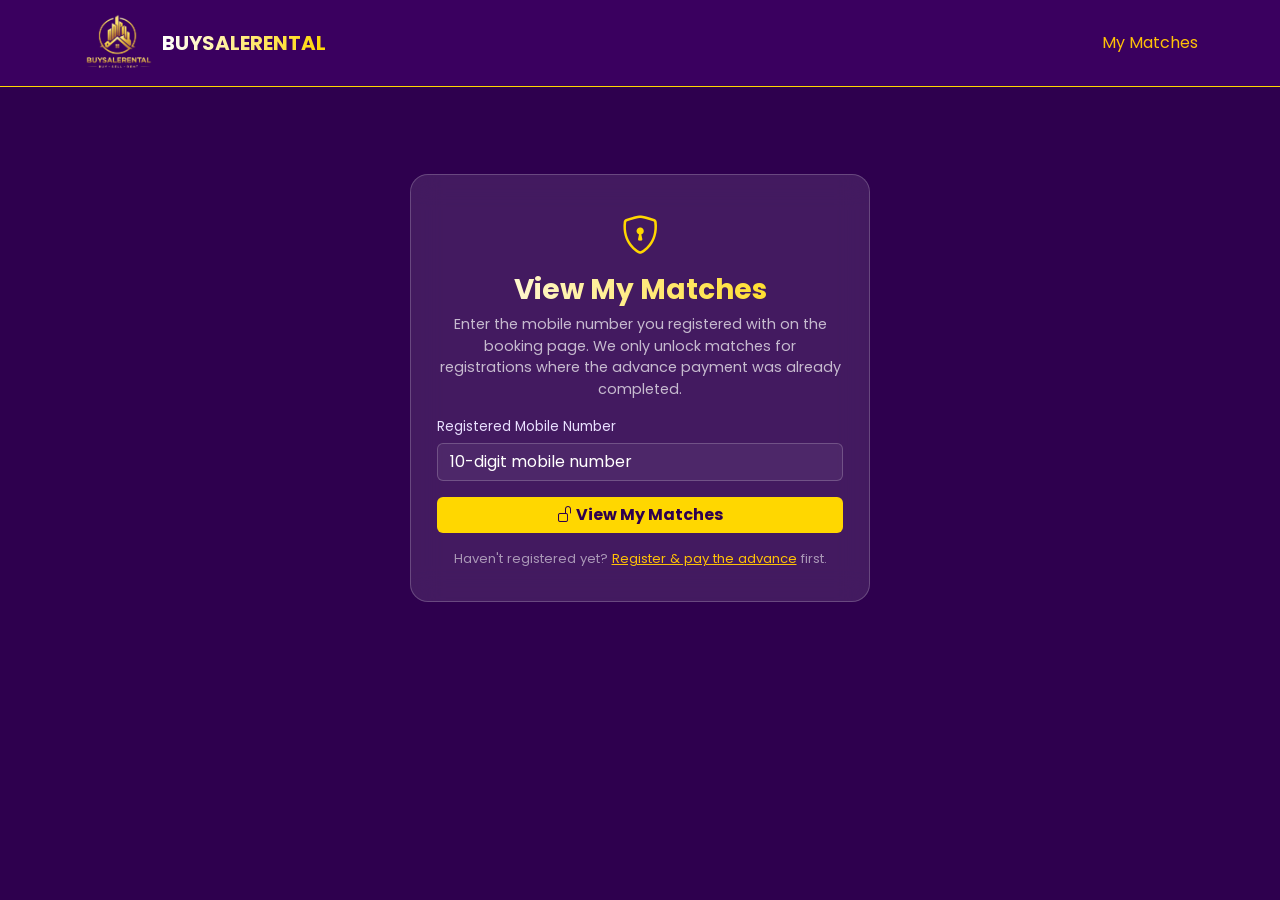
<file: matches.html>
<!DOCTYPE html>
<html lang="en">
<head>
<meta charset="UTF-8">
<meta name="viewport" content="width=device-width, initial-scale=1.0">
<!-- Backup for .htaccess no-cache rules, in case mod_headers isn't enabled on the server -->
<meta http-equiv="Cache-Control" content="no-cache, no-store, must-revalidate">
<meta http-equiv="Pragma" content="no-cache">
<meta http-equiv="Expires" content="0">
<!-- Auto-update checker: gets the latest version number from version.json and
     uses it to bust the CSS/JS cache automatically, so EVERY device always
     loads the newest files with zero manual hard refresh. Whenever you upload
     a new main.css or main.js, just bump the "v" number in version.json. -->
<script>
(function(){
  var v = Date.now();
  try {
    var xhr = new XMLHttpRequest();
    xhr.open('GET', 'version.json?_=' + Date.now(), false);
    xhr.send(null);
    if (xhr.status === 200) {
      var data = JSON.parse(xhr.responseText);
      if (data && data.v) v = data.v;
    }
  } catch (e) {}
  window.BSRP_V = v;
})();
</script>
<title>My Matches | buysalerentalproperty</title>
<meta name="robots" content="noindex, nofollow">

<link href="https://cdn.jsdelivr.net/npm/bootstrap@5.3.0/dist/css/bootstrap.min.css" rel="stylesheet">
<link rel="stylesheet" href="https://cdn.jsdelivr.net/npm/bootstrap-icons@1.11.1/font/bootstrap-icons.css">
<link href="https://fonts.googleapis.com/css2?family=Poppins:wght@300;400;600;700&display=swap" rel="stylesheet">
<script>document.write('<link href="assets/css/main.css?v=' + window.BSRP_V + '" rel="stylesheet">');</script>

<style>
.matches-wrap{ max-width: 1100px; margin: 0 auto; padding: 110px 15px 60px; }

.login-card{
  max-width: 460px; margin: 0 auto;
  background: var(--glass); backdrop-filter: blur(15px);
  border: 1px solid var(--glass-border); border-radius: 18px;
  padding: 32px 26px; text-align:center;
}
.login-card i.bi-shield-lock{ font-size: 2.4rem; color: var(--gold); }
.login-card .form-label{ color:#e9e0ff; font-size:.85rem; margin-bottom:6px; text-align:left; display:block; }
.login-card .form-control{
  background: rgba(255,255,255,0.06) !important; border:1px solid var(--glass-border);
  color:#fff !important;
}
.login-card .form-control::placeholder{ color: rgba(255,255,255,0.45); }
.login-card .form-control:focus{
  border-color: var(--gold); box-shadow: 0 0 0 3px rgba(255,215,0,0.15);
  background: rgba(255,255,255,0.08) !important;
}
#loginMsg{ display:none; border-radius: 12px; padding: 10px 14px; margin-top: 14px; font-size:.85rem; text-align:left; }
#loginMsg.err{ display:block; background: rgba(220,60,60,0.15); border:1px solid #dc3c3c; color:#ffd9d9; }
#loginMsg.info{ display:block; background: rgba(255,215,0,0.1); border:1px solid var(--gold); color:#ffe9a8; }

.summary-bar{
  background: var(--glass); border:1px solid var(--glass-border); border-radius: 14px;
  padding: 14px 20px; margin-bottom: 24px;
  display:flex; flex-wrap:wrap; align-items:center; justify-content:space-between; gap:12px;
}
.summary-bar .sb-title{ color: var(--gold); font-weight:600; }
.summary-bar .sb-crit{ font-size:.82rem; color: rgba(255,255,255,0.7); }
.summary-bar .sb-crit span{ color:#fff; }

.privacy-note{
  font-size:.8rem; color: rgba(255,255,255,0.55); text-align:center; margin: 18px 0 26px;
}
.privacy-note i{ color: var(--gold); }

/* Reuse the same property-card / pm-carousel look as the homepage,
   just without address / owner phone in the body. */
</style>
</head>
<body>

<div class="bubbles" id="bubble-container"></div>

<nav class="navbar navbar-expand-lg fixed-top">
  <div class="container">
    <a class="navbar-brand d-flex align-items-center gap-2" href="index.html">
      <img src="assets/img/logo.png" alt="BUYSALERENTAL Logo" style="height:60px;">
      <span class="shining-text fw-bold d-none d-sm-inline">BUYSALERENTAL</span>
    </a>
    <span class="text-warning ms-auto">My Matches</span>
  </div>
</nav>

<div class="matches-wrap">

  <!-- LOGIN STEP -->
  <div id="loginStep">
    <div class="login-card" data-aos="zoom-in">
      <i class="bi bi-shield-lock"></i>
      <h3 class="shining-text mt-2 mb-2">View My Matches</h3>
      <p style="color:rgba(255,255,255,.7); font-size:.9rem;">
        Enter the mobile number you registered with on the booking page.
        We only unlock matches for registrations where the advance payment
        was already completed.
      </p>
      <div class="text-start mt-3">
        <label class="form-label">Registered Mobile Number</label>
        <input type="tel" class="form-control" id="loginMobile" placeholder="10-digit mobile number" pattern="[6-9][0-9]{9}" maxlength="10" inputmode="numeric">
      </div>
      <button type="button" class="btn pulse-btn w-100 mt-3" id="loginBtn">
        <i class="bi bi-unlock"></i> View My Matches
      </button>
      <div id="loginMsg"></div>
      <p class="mt-3 mb-0" style="font-size:.82rem; color:rgba(255,255,255,.55);">
        Haven't registered yet? <a href="./book.html" class="text-warning">Register &amp; pay the advance</a> first.
      </p>
    </div>
  </div>

  <!-- MATCHES STEP (hidden until login succeeds) -->
  <div id="matchesStep" class="d-none">
    <div class="summary-bar">
      <div>
        <div class="sb-title"><i class="bi bi-person-check"></i> Welcome<span id="sbName"></span> <span id="sbLeadCode" class="text-white-50" style="font-size:.78rem; font-weight:400;"></span></div>
        <div class="sb-crit" id="sbCriteria"></div>
      </div>
      <div class="d-flex align-items-center gap-3">
        <span id="sbMatchCount" class="text-warning fw-semibold" style="font-size:.9rem;"></span>
        <button type="button" class="btn btn-sm btn-outline-light" id="logoutBtn"><i class="bi bi-box-arrow-right"></i> Use a different number</button>
      </div>
    </div>

    <div class="row g-4" id="matchResults"></div>
    <p class="text-center text-white-50 mt-4 d-none" id="noMatchMsg"></p>

    <p class="privacy-note">
      <i class="bi bi-eye-slash"></i> For your safety, exact addresses and owner mobile numbers aren't shown here —
      our team will share those details once your enquiry is confirmed.
    </p>
  </div>

</div>

<script>
// ---- PropertyCRM API (same install book.html submits registrations to) ----
// This is what makes matches only appear AFTER an admin/employee has
// verified the advance-payment screenshot on the Payment Verification page
// (see PropertyCRM/api/leads/verify-payment.php). Until that "accept" step
// happens, my-matches.php reports status: 'pending_verification' and no
// matches are shown, however 'paid' local data might claim.
const IS_LOCAL_DEV = ['localhost', '127.0.0.1'].includes(location.hostname);
const PROPERTYCRM_MYMATCHES_URL = IS_LOCAL_DEV
  ? 'http://localhost/PropertyCRM/api/public/my-matches.php'   // ← edit if your local PropertyCRM folder name/port differs
  : 'https://mediumslateblue-butterfly-616701.hostingersite.com/api/public/my-matches.php';

// ---- Storage keys (must match assets/js/main.js and book.html/add-property.html) ----
// Kept only as an OFFLINE fallback (e.g. CRM unreachable) — the CRM check
// above is the source of truth for whether a registration was accepted.
const REG_STORAGE_KEY = 'bsrp_registrations';
const PROPERTY_STORAGE_KEY = 'bsrp_local_properties';

// Bubbles background (same as other pages)
(function bubbles(){
  const container = document.getElementById('bubble-container');
  if (!container) return;
  for (let i = 0; i < 20; i++) {
    const bubble = document.createElement('div');
    bubble.className = 'bubble';
    const size = Math.random() * 60 + 20 + 'px';
    bubble.style.width = size;
    bubble.style.height = size;
    bubble.style.left = Math.random() * 100 + '%';
    bubble.style.animationDuration = Math.random() * 10 + 10 + 's';
    bubble.style.animationDelay = Math.random() * 5 + 's';
    container.appendChild(bubble);
  }
})();

function getRegistrations(){
  try { return JSON.parse(localStorage.getItem(REG_STORAGE_KEY) || '[]'); }
  catch(err){ console.warn('Could not read registrations:', err); return []; }
}
function getProperties(){
  try { return JSON.parse(localStorage.getItem(PROPERTY_STORAGE_KEY) || '[]'); }
  catch(err){ console.warn('Could not read properties:', err); return []; }
}

function findLatestPaidRegistration(mobile){
  const all = getRegistrations().filter(r => r.mobileNumber === mobile && r.paid);
  if (!all.length) return null;
  all.sort((a, b) => new Date(b.createdAt) - new Date(a.createdAt));
  return all[0];
}

// Every service type now gets matches — we just pick the budget/location
// fields that make sense for that service, falling back to the shared
// General Details fields (minBudget/maxBudget/preferredArea/preferredCity/city)
// collected on Step 4 for any service that doesn't have its own dedicated field.
function criteriaFromRegistration(reg){
  const c = { type: reg.propertyType || '', purpose: reg.propPurpose || '', budget: null, location: '' };
  if (reg.serviceType === 'Rental') {
    c.budget = Number(reg.monthlyRentBudget) || Number(reg.maxBudget) || null;
    c.location = reg.rentalPreferredArea || reg.preferredArea || reg.preferredCity || reg.city || '';
  } else if (reg.serviceType === 'Lease') {
    c.budget = Number(reg.leaseBudget) || Number(reg.maxBudget) || null;
    c.location = reg.preferredArea || reg.preferredCity || reg.city || '';
  } else if (reg.serviceType === 'TenantRental') {
    c.budget = Number(reg.tenantMonthlyRentBudget) || Number(reg.maxBudget) || null;
    c.location = reg.tenantPreferredArea || reg.preferredArea || reg.preferredCity || reg.city || '';
  } else {
    // Buy, Sell, Property, and any future service type.
    c.budget = Number(reg.maxBudget) || null;
    c.location = reg.preferredArea || reg.preferredCity || reg.city || '';
  }
  return c;
}

function parsePriceValue(priceStr){
  if (!priceStr) return null;
  const digits = String(priceStr).replace(/[^\d]/g, '');
  return digits ? Number(digits) : null;
}

function scoreMatch(property, criteria){
  if (criteria.type && property.type !== criteria.type) return -1;   // hard filter
  if (criteria.purpose && property.purpose !== criteria.purpose) return -1; // hard filter
  let score = 1;
  if (criteria.location) {
    const haystack = [property.district, property.city, property.address, property.location]
      .filter(Boolean).join(' ').toLowerCase();
    if (haystack.includes(criteria.location.toLowerCase())) score += 2;
  }
  if (criteria.budget) {
    const priceVal = parsePriceValue(property.price);
    if (priceVal && priceVal <= criteria.budget * 1.15) score += 1;
  }
  return score;
}

function findMatches(criteria){
  return getProperties()
    .map(p => ({ property: p, score: scoreMatch(p, criteria) }))
    .filter(m => m.score >= 0)
    .sort((a, b) => b.score - a.score)
    .map(m => m.property);
}

// ---- Privacy-safe card + carousel (address & owner phone deliberately omitted) ----
let cardUid = 0;
const autoplayTimers = new Map();
const AUTOPLAY_MS = 3500;

function slidesMarkup(property){
  const photos = (property.photos && property.photos.length) ? property.photos : [];
  const slides = photos.map((src, i) =>
    `<div class="pm-slide"><img src="${src}" alt="${property.title || 'Property'} photo ${i + 1}" loading="lazy"></div>`
  );
  if (property.video) {
    const poster = photos[0] || '';
    slides.push(`<div class="pm-slide pm-slide-video"><video class="w-100 h-100" src="${property.video}"
                  poster="${poster}" controls muted playsinline preload="metadata"></video></div>`);
  }
  if (slides.length === 0) slides.push(`<div class="pm-slide"><img src="" alt="${property.title || 'Property'}"></div>`);
  return slides.join('');
}

function mediaMarkup(property, uid){
  const total = (property.photos ? property.photos.length : 0) + (property.video ? 1 : 0);
  const showControls = total > 1;
  const dots = showControls
    ? Array.from({ length: total }).map((_, i) => `<span class="pm-dot${i === 0 ? ' active' : ''}" data-i="${i}"></span>`).join('')
    : '';
  return `
    <div class="pm-carousel" id="${uid}" data-idx="0" data-count="${total}">
      <div class="pm-track">${slidesMarkup(property)}</div>
      ${showControls ? `
      <button type="button" class="pm-arrow pm-prev" aria-label="Previous photo"><i class="bi bi-chevron-left"></i></button>
      <button type="button" class="pm-arrow pm-next" aria-label="Next photo"><i class="bi bi-chevron-right"></i></button>
      <div class="pm-dots">${dots}</div>` : ''}
    </div>`;
}

function escapeHtml(s){
  return String(s ?? '').replace(/[&<>"']/g, c => ({ '&':'&amp;', '<':'&lt;', '>':'&gt;', '"':'&quot;', "'":'&#39;' }[c]));
}

function cardMarkup(property){
  const uid = 'mmCarousel' + (cardUid++);
  // Deliberately no street address or owner mobile here — everything else
  // (exact area/city, district, BHK/size/description) is shown in full.
  const area = property.area || property.city || '';
  const district = property.district || '';
  const areaLine = [area, district ? `${district} District` : ''].filter(Boolean).join(', ');

  // Extra info shown only after tapping "For More" — kept hidden by default
  // so the card stays compact, but nothing is thrown away.
  const moreRows = [
    property.bhk ? ['BHK', property.bhk] : null,
    (property.size) ? ['Size', property.size + (property.sizeUnit ? ' ' + property.sizeUnit : '')] : null,
    property.furnished ? ['Furnished', property.furnished] : null,
    property.parking ? ['Parking', property.parking] : null,
    property.status ? ['Status', property.status] : null,
  ].filter(Boolean);
  // The live PropertyCRM API (my-matches.php) sends extra info in
  // property.details (free text: BHK/size/etc typed by staff), while the
  // offline/local fallback data uses property.description — support both
  // so "Read More" actually shows something instead of staying hidden.
  const descText = (property.description || property.details || '').trim();
  const moreHtml = moreRows.map(([k, v]) => `<div><strong>${escapeHtml(k)}:</strong> ${escapeHtml(v)}</div>`).join('');
  const hasMore = moreRows.length > 0 || descText;

  return `
  <div class="col-12 col-sm-6 col-md-4">
    <div class="property-card">
      <div class="property-media">
        <span class="purpose-badge">${property.purpose || ''}</span>
        <span class="media-type-badge">${property.type || ''}</span>
        ${mediaMarkup(property, uid)}
      </div>
      <div class="property-body">
        <h5>${property.title || 'Property'}</h5>
        ${areaLine ? `<div class="property-district"><i class="bi bi-geo-alt"></i> ${areaLine}</div>` : ''}
        <div class="property-price">${property.price || ''}</div>
        ${hasMore ? `
        <button type="button" class="btn-for-more" aria-expanded="false">
          <i class="bi bi-chevron-down"></i> Read More
        </button>
        <div class="property-more-details d-none">
          ${moreHtml}
          ${descText ? `<div class="mt-1">${escapeHtml(descText).replace(/\n/g, '<br>')}</div>` : ''}
        </div>` : ''}
        <div class="property-contact-msg"><i class="bi bi-telephone"></i> For more details, contact buysalerentalproperty.com</div>
      </div>
    </div>
  </div>`;
}

function goToSlide(carouselEl, index){
  const track = carouselEl.querySelector('.pm-track');
  const count = track.children.length;
  if (!count) return;
  const i = ((index % count) + count) % count;
  track.style.transform = `translateX(-${i * 100}%)`;
  carouselEl.dataset.idx = i;
  carouselEl.querySelectorAll('.pm-dot').forEach((d, di) => d.classList.toggle('active', di === i));
}
function stopAutoplay(carouselEl){
  const timer = autoplayTimers.get(carouselEl);
  if (timer) clearInterval(timer);
  autoplayTimers.delete(carouselEl);
}
function startAutoplay(carouselEl){
  stopAutoplay(carouselEl);
  if (Number(carouselEl.dataset.count || 0) < 2) return;
  const timer = setInterval(() => {
    const playingVideo = carouselEl.querySelector('video');
    if (playingVideo && !playingVideo.paused) return;
    goToSlide(carouselEl, Number(carouselEl.dataset.idx || 0) + 1);
  }, AUTOPLAY_MS);
  autoplayTimers.set(carouselEl, timer);
}

const matchResults = document.getElementById('matchResults');
const noMatchMsg = document.getElementById('noMatchMsg');

matchResults.addEventListener('click', (e) => {
  const arrow = e.target.closest('.pm-arrow');
  if (arrow) {
    e.stopPropagation();
    const carouselEl = arrow.closest('.pm-carousel');
    goToSlide(carouselEl, Number(carouselEl.dataset.idx || 0) + (arrow.classList.contains('pm-next') ? 1 : -1));
    return;
  }
  const dot = e.target.closest('.pm-dot');
  if (dot) {
    e.stopPropagation();
    goToSlide(dot.closest('.pm-carousel'), Number(dot.dataset.i));
    return;
  }
  const moreBtn = e.target.closest('.btn-for-more');
  if (moreBtn) {
    e.stopPropagation();
    const panel = moreBtn.nextElementSibling;
    const isOpen = !panel.classList.contains('d-none');
    panel.classList.toggle('d-none', isOpen);
    moreBtn.setAttribute('aria-expanded', String(!isOpen));
    moreBtn.innerHTML = isOpen
      ? '<i class="bi bi-chevron-down"></i> Read More'
      : '<i class="bi bi-chevron-up"></i> Show Less';
  }
});
matchResults.addEventListener('mouseenter', (e) => {
  const c = e.target.closest && e.target.closest('.pm-carousel');
  if (c) stopAutoplay(c);
}, true);
matchResults.addEventListener('mouseleave', (e) => {
  const c = e.target.closest && e.target.closest('.pm-carousel');
  if (c) startAutoplay(c);
}, true);

function renderMatches(list){
  autoplayTimers.forEach(t => clearInterval(t));
  autoplayTimers.clear();
  matchResults.innerHTML = list.map(cardMarkup).join('');
  noMatchMsg.classList.toggle('d-none', list.length > 0);
  if (list.length === 0) {
    noMatchMsg.innerHTML = `No matching properties in stock right now. <a href="./book.html" class="text-warning">Contact us</a> and we'll notify you as soon as one comes in.`;
  }
  matchResults.querySelectorAll('.pm-carousel').forEach(c => { c.dataset.idx = '0'; startAutoplay(c); });
}

// ---- Login flow ----
const loginStep = document.getElementById('loginStep');
const matchesStep = document.getElementById('matchesStep');
const loginBtn = document.getElementById('loginBtn');
const loginMobile = document.getElementById('loginMobile');
const loginMsg = document.getElementById('loginMsg');
const sbName = document.getElementById('sbName');
const sbCriteria = document.getElementById('sbCriteria');
const sbLeadCode = document.getElementById('sbLeadCode');
const sbMatchCount = document.getElementById('sbMatchCount');

function showLoginMessage(text, kind){
  loginMsg.textContent = text;
  loginMsg.className = kind;
  loginMsg.style.display = 'block';
}

function showResults(clientName, criteria, matches, leadCode, matchCount){
  sbName.textContent = clientName ? `, ${clientName}` : '';
  sbLeadCode.textContent = leadCode ? `(Ref: ${leadCode})` : '';
  const bits = [];
  if (criteria.type) bits.push(`Type: <span>${criteria.type}</span>`);
  if (criteria.purpose) bits.push(`Looking to: <span>${criteria.purpose}</span>`);
  if (criteria.location) bits.push(`Area: <span>${criteria.location}</span>`);
  if (criteria.budget) bits.push(`Budget: <span>₹${Number(criteria.budget).toLocaleString('en-IN')}</span>`);
  sbCriteria.innerHTML = bits.join(' &nbsp;·&nbsp; ');

  const count = matchCount ?? matches.length;
  sbMatchCount.innerHTML = `<i class="bi bi-houses"></i> ${count} match${count === 1 ? '' : 'es'} found`;

  renderMatches(matches);
  loginStep.classList.add('d-none');
  matchesStep.classList.remove('d-none');
}

// Offline/unreachable-CRM fallback only — CRM (my-matches.php) is the real
// source of truth for whether staff accepted the payment.
function attemptLoginOffline(mobile){
  const reg = findLatestPaidRegistration(mobile);
  if (!reg) {
    showLoginMessage("We couldn't find a paid registration for this number. Please register and complete the advance payment on the booking page first.", 'err');
    return;
  }
  const criteria = criteriaFromRegistration(reg);
  const matches = findMatches(criteria);
  showResults(reg.fullName, criteria, matches, null, matches.length);
}

async function attemptLogin(){
  const mobile = loginMobile.value.trim();
  loginMsg.className = ''; loginMsg.style.display = 'none';

  if (!/^[6-9][0-9]{9}$/.test(mobile)) {
    showLoginMessage('Enter the 10-digit mobile number you registered with.', 'err');
    return;
  }

  loginBtn.disabled = true;
  const originalBtnHtml = loginBtn.innerHTML;
  loginBtn.innerHTML = '<span class="spinner-border spinner-border-sm"></span> Checking...';

  try {
    const res = await fetch(`${PROPERTYCRM_MYMATCHES_URL}?mobile=${encodeURIComponent(mobile)}`);
    const data = await res.json();

    if (!res.ok || !data.success) {
      // 404 = no registration found at all under this number.
      showLoginMessage(data.message || "We couldn't find a registration for this number. Please register and complete the advance payment on the booking page first.", 'err');
      return;
    }

    const { status, client_name, criteria, matches, lead_code, match_count } = data.data;

    if (status === 'pending_verification') {
      // This is the "wait for admin to accept" state.
      showLoginMessage(data.message, 'info');
      return;
    }
    if (status === 'cancelled' || status === 'dead') {
      showLoginMessage(data.message, 'err');
      return;
    }

    // status === 'verified' -> staff already accepted the payment.
    showResults(client_name, criteria || {}, matches || [], lead_code, match_count);
  } catch (err) {
    console.warn('my-matches.php unreachable, falling back to offline check:', err);
    attemptLoginOffline(mobile);
  } finally {
    loginBtn.disabled = false;
    loginBtn.innerHTML = originalBtnHtml;
  }
}

loginBtn.addEventListener('click', attemptLogin);
loginMobile.addEventListener('keydown', (e) => { if (e.key === 'Enter') attemptLogin(); });

document.getElementById('logoutBtn').addEventListener('click', () => {
  autoplayTimers.forEach(t => clearInterval(t));
  autoplayTimers.clear();
  loginMobile.value = '';
  loginMsg.className = ''; loginMsg.style.display = 'none';
  matchesStep.classList.add('d-none');
  loginStep.classList.remove('d-none');
});
</script>

<script src="https://cdn.jsdelivr.net/npm/bootstrap@5.3.0/dist/js/bootstrap.bundle.min.js"></script>
</body>
</html>
</file>
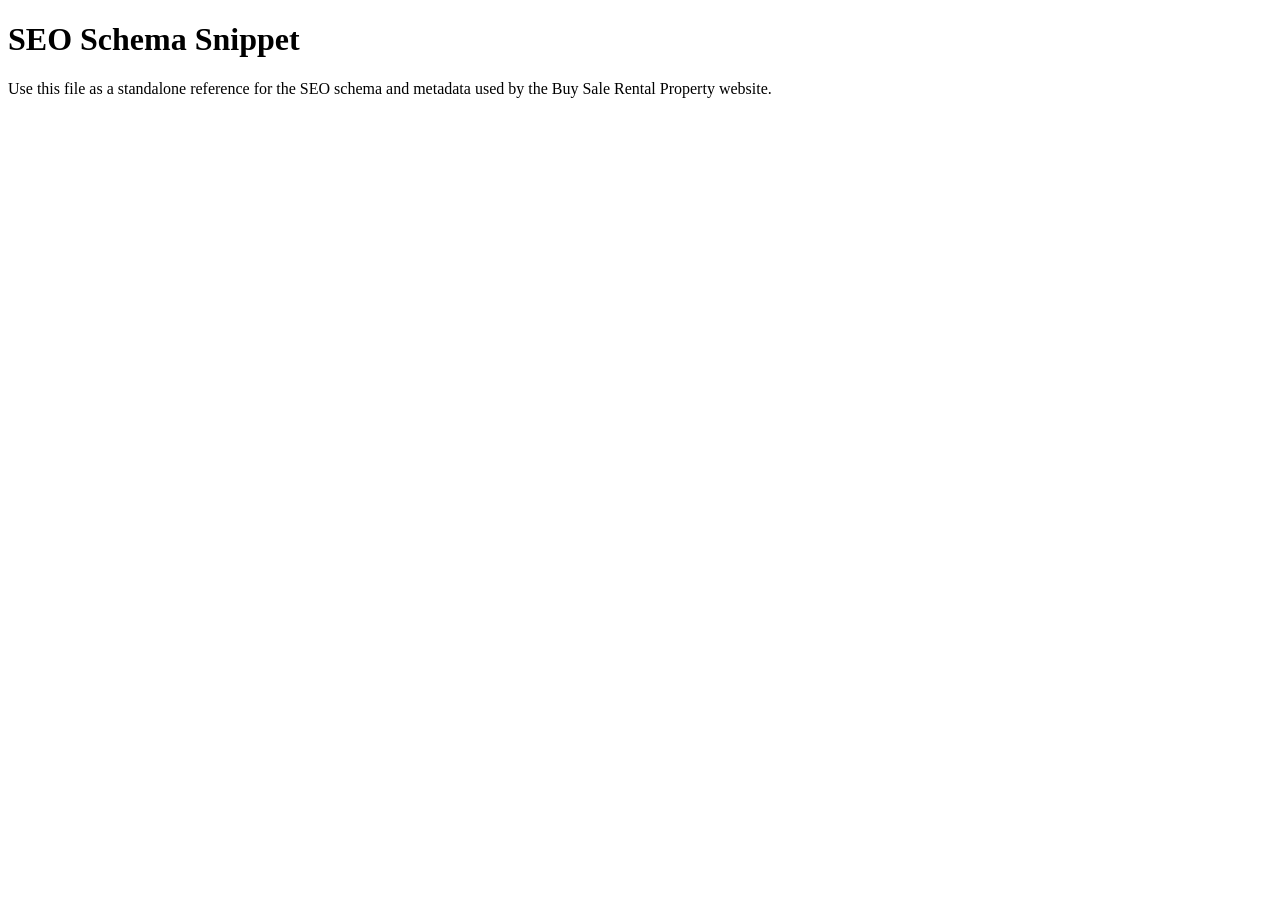
<file: seo-schema.html>
<!DOCTYPE html>
<html lang="en">
<head>
  <meta charset="UTF-8">
  <meta name="viewport" content="width=device-width, initial-scale=1.0">
  <title>SEO Schema for Buy Sale Rental Property</title>
  <meta name="description" content="Buy, sell, and rent properties in Madurai, Chennai, and Coimbatore. Professional real estate services with legal verification, transparent pricing, and expert guidance.">
  <meta name="keywords" content="real estate, property buy, property sell, property rental, Madurai properties, Chennai properties, Coimbatore properties, home loans, legal documentation">
  <meta name="author" content="buysalerentalproperty">
  <meta property="og:title" content="buysalerentalproperty | Premium Real Estate Services">
  <meta property="og:description" content="Trusted real estate partner for buying, selling, and renting properties in Madurai, Chennai, and Coimbatore.">
  <meta property="og:type" content="business.business">
  <meta name="robots" content="index, follow, max-image-preview:large, max-snippet:-1, max-video-preview:-1">
  <link rel="canonical" href="https://buysalerentalproperty.com">

  <script type="application/ld+json">
  {
    "@context": "https://schema.org",
    "@type": "LocalBusiness",
    "name": "buysalerentalproperty",
    "image": "https://buysalerentalproperty.com/assets/img/logo.png",
    "description": "Premium real estate services for buying, selling, and renting properties",
    "telephone": "+91-7667553530",
    "email": "info@buysalerentalproperty.com",
    "priceRange": "$$",
    "url": "https://buysalerentalproperty.com",
    "areaServed": ["Madurai", "Chennai", "Coimbatore", "Tamil Nadu"],
    "branch": [
      {
        "@type": "LocalBusiness",
        "name": "buysalerentalproperty - Madurai Branch",
        "address": {
          "@type": "PostalAddress",
          "streetAddress": "11, 1st St, Subramaniapuram",
          "addressLocality": "Madurai",
          "addressRegion": "Tamil Nadu",
          "postalCode": "625011",
          "addressCountry": "IN"
        },
        "telephone": "+91-7667553530",
        "email": "info@buysalerentalproperty.com",
        "url": "https://buysalerentalproperty.com",
        "sameAs": ["https://www.google.com/maps/place/11+1st+St+Subramaniapuram+Madurai"]
      },
      {
        "@type": "LocalBusiness",
        "name": "buysalerentalproperty - Chennai Branch",
        "address": {
          "@type": "PostalAddress",
          "streetAddress": "Maruthi Tower, 22 West Dr, Ambedkar St, Ranga Colony, Kamarajapuram, Sembakkam",
          "addressLocality": "Chennai",
          "addressRegion": "Tamil Nadu",
          "postalCode": "600073",
          "addressCountry": "IN"
        },
        "telephone": "+91-9345353531",
        "email": "info@buysalerentalproperty.com",
        "url": "https://buysalerentalproperty.com",
        "sameAs": ["https://www.google.com/maps/place/Maruthi+Tower+Chennai"]
      },
      {
        "@type": "LocalBusiness",
        "name": "Buy Sale Rental Property - Coimbatore Branch",
        "address": {
          "@type": "PostalAddress",
          "streetAddress": "2nd Floor, No. 60, Malar Illam, Puttru Kann Mariamman Kovil, Sindhu Nagar, Ondipudur",
          "addressLocality": "Coimbatore",
          "addressRegion": "Tamil Nadu",
          "addressCountry": "IN"
        },
        "telephone": "+91-9843453531",
        "email": "info@buysalerentalproperty.com",
        "url": "https://buysalerentalproperty.com"
      }
    ],
    "openingHoursSpecification": [
      {
        "@type": "OpeningHoursSpecification",
        "dayOfWeek": ["Monday", "Tuesday", "Wednesday", "Thursday", "Friday"],
        "opens": "09:00",
        "closes": "18:00"
      },
      {
        "@type": "OpeningHoursSpecification",
        "dayOfWeek": "Saturday",
        "opens": "10:00",
        "closes": "16:00"
      }
    ]
  }
  
  </script>
  <!-- Google tag (gtag.js) -->
<script async src="https://www.googletagmanager.com/gtag/js?id=G-KV83QPTBBF"></script>
<script>
  window.dataLayer = window.dataLayer || [];
  function gtag(){dataLayer.push(arguments);}
  gtag('js', new Date());

  gtag('config', 'G-KV83QPTBBF');
</script>

</head>
<body>
  <h1>SEO Schema Snippet</h1>
  <p>Use this file as a standalone reference for the SEO schema and metadata used by the Buy Sale Rental Property website.</p>
</body>
</html>
</file>
<file: assets/css/main.css>
:root {
    --purple-deep: #2e004e;
    --purple-main: #6a0dad;
    --gold: #FFD700;
    --glass: rgba(255, 255, 255, 0.1);
    --glass-border: rgba(255, 255, 255, 0.2);
}

body {
    font-family: 'Poppins', sans-serif;
    background: var(--purple-deep);
    color: #fff;
    overflow-x: hidden;
    scroll-behavior: smooth;
}

/* --- Loader --- */
#loader {
  position: fixed;
  inset: 0;
  background: linear-gradient(135deg, #2e004e, #1a002e);
  display: flex;
  align-items: center;
  justify-content: center;
  z-index: 9999;
  opacity: 1; /* important to start visible */
  transition: opacity 0.6s ease;
}

.loader-content {
  text-align: center;
}

.loader-icon {
  font-size: 3.5rem;
  color: #ffd700;
  animation: pulseGlow 2.2s ease-in-out infinite;
}

@keyframes pulseGlow {
  0%, 100% { transform: scale(1); opacity: 0.6; }
  50% { transform: scale(1.12); opacity: 1; }
}


/* --- Bubble Background --- */
.bubbles {
    position: fixed; top: 0; left: 0; width: 100%; height: 100%;
    z-index: -1; overflow: hidden;
}
.bubble {
    position: absolute; bottom: -100px;
    background: var(--glass);
    backdrop-filter: blur(5px);
    border: 1px solid var(--glass-border);
    border-radius: 50%;
    animation: moveUp 15s infinite linear;
}

@keyframes moveUp {
    from { transform: translateY(0) rotate(0deg); opacity: 1; }
    to { transform: translateY(-120vh) rotate(360deg); opacity: 0; }
}

/* --- Animations --- */
@keyframes shine {
    0% { background-position: -100%; }
    100% { background-position: 200%; }
}

.shining-text {
    background: linear-gradient(90deg, #fff, var(--gold), #fff);
    background-size: 200% auto;
    -webkit-background-clip: text;
    -webkit-text-fill-color: transparent;
    animation: shine 3s linear infinite;
    font-weight: 700;
}

.pulse-btn {
    animation: pulse-btn 2s infinite;
    border: none;
    background: var(--gold);
    color: var(--purple-deep) !important;
    font-weight: bold;
}

@keyframes pulse-btn {
    0% { box-shadow: 0 0 0 0 rgba(255, 215, 0, 0.7); }
    70% { box-shadow: 0 0 0 15px rgba(255, 215, 0, 0); }
    100% { box-shadow: 0 0 0 0 rgba(255, 215, 0, 0); }
}

/* --- Glassy Cards --- */
.glass-card {
    background: var(--glass);
    backdrop-filter: blur(15px);
    border: 1px solid var(--glass-border);
    border-radius: 20px;
    padding: 20px;
    transition: 0.4s;
}

.glass-card:hover {
    transform: translateY(-10px);
    border-color: var(--gold);
    box-shadow: 0 10px 30px rgba(0,0,0,0.5);
}

/* --- Navigation --- */
.navbar {
    background: rgba(46, 0, 78, 0.8);
    backdrop-filter: blur(10px);
    border-bottom: 1px solid var(--gold);
}
.nav-link { color: #fff !important; }
.nav-link:hover { color: var(--gold) !important; }

/* Mobile Bottom Nav */
.mobile-nav {
    position: fixed; bottom: 0; width: 100%;
    background: rgba(46, 0, 78, 0.95);
    display: none; justify-content: space-around;
    padding: 10px 0; border-top: 2px solid var(--gold);
    z-index: 1000;
}
.mobile-nav a { color: #ccc; text-decoration: none; font-size: 12px; text-align: center; }
.mobile-nav a.active { color: var(--gold); }
.mobile-nav i { display: block; font-size: 20px; }

/* --- Sticky Buttons --- */
.sticky-actions {
    position: fixed; bottom: 80px; right: 20px;
    display: flex; flex-direction: column; gap: 10px; z-index: 999;
}
.action-btn {
    width: 50px; height: 50px; border-radius: 50%;
    display: flex; align-items: center; justify-content: center;
    font-size: 24px; color: #fff; box-shadow: 0 4px 10px rgba(0,0,0,0.3);
    text-decoration: none; transition: 0.3s;
}
.btn-whatsapp { background: #25d366; }
.btn-call { background: #007bff; }
.btn-pay { background: var(--gold); color: var(--purple-deep); }

/* --- Sections --- */
section { padding: 80px 0; }
/* .hero {
    height: 90vh; display: flex; align-items: center;
    background: linear-gradient(rgba(46, 0, 78, 0.6), rgba(46, 0, 78, 0.6)), url('https://images.unsplash.com/photo-1560518883-ce09059eeffa?auto=format&fit=crop&w=1600&q=80');
    background-size: cover; background-position: center;
} */

@media (max-width: 768px) {
.mobile-nav { display: flex; }
.navbar { display: none; }
section { padding: 50px 0 80px 0; }
footer { margin-bottom: 70px; }
}

/* TARIFF TABLE */

#tariff .tariff-table{
  width:100%;
  border-radius:18px;
  overflow:hidden;
  border:1px solid rgba(255,193,7,0.45);
  background:rgba(10,8,20,0.85);
  box-shadow:
    0 18px 40px rgba(0,0,0,0.45),
    0 0 0 1px rgba(255,193,7,0.25);
}

/*  Header  */
#tariff .tariff-table thead th{
  background:linear-gradient(
    135deg,
    #b8860b,
    #ffcc33,
    #b8860b
  ) !important;
  color:#111 !important;
  font-weight:600;
  letter-spacing:.4px;
  text-align:center;
  padding:16px 12px;
  position:relative;
  overflow:hidden;
  border:none;
}

/* Header shimmer animation */
#tariff .tariff-table thead th::after{
  content:"";
  position:absolute;
  inset:0;
  background:linear-gradient(
    120deg,
    transparent 35%,
    rgba(255,255,255,.35),
    transparent 65%
  );
  transform:translateX(-100%);
  animation:goldShine 4s infinite;
}

/*  Body Cells  */
#tariff .tariff-table tbody td{
  background:rgba(20,18,32,0.9) !important;
  color:#e8e6f0;
  text-align:center;
  padding:14px 10px;
  font-size:.95rem;
  white-space:nowrap;
  border-color:rgba(255,255,255,0.05);
}

#tariff .tariff-table tbody tr:nth-child(even) td{
  background:rgba(28,25,42,0.9) !important;
}

/* Hover */
#tariff .tariff-table tbody tr:hover td{
  background:linear-gradient(
    90deg,
    rgba(255,193,7,0.22),
    rgba(255,193,7,0.08)
  ) !important;
  color:#fff;
}

#tariff .table-responsive{
  overflow-x:auto;
  margin-top:20px;
}

/* Gold shimmer animation */
@keyframes goldShine{
  0%{transform:translateX(-100%);}
  100%{transform:translateX(100%);}
}

@media (max-width: 576px) {

  body, html {
    overflow-x: hidden;
  }

  #tariff .tariff-table {
    width: 100%;
    max-width: 100%;
  }

  /* text wrap */
  #tariff .tariff-table tbody td,
  #tariff .tariff-table thead th {
    white-space: normal;   
    font-size: 0.85rem;
    padding: 12px 8px;
  }

  #tariff .table-responsive {
    overflow-x: hidden;
  }
}

.hero{
  position: relative;
  height: 90vh;
  display: flex;
  align-items: center;
  overflow: hidden;
}

/* Background Image */
.hero-bg{
  position: absolute;
  inset: 0;
  width: 100%;
  height: 100%;
  object-fit: cover;
  z-index: 0;
}

/* Purple Overlay */
.hero::before{
  content: "";
  position: absolute;
  inset: 0;
  background: rgba(46, 0, 78, 0.6);
  z-index: 1;
}

/* Content above image */
.hero .container{
  position: relative;
  z-index: 2;
  color: #fff;
}


/* faq */
.accordion-button::after{
  filter: invert(1);
}

.accordion-button:not(.collapsed){
  color: #ffcc33;
  background: transparent;
}

#faq .accordion-button{
  color: #ffffff !important;
  font-weight: 500;
  box-shadow: none !important;
}

#faq .accordion-button:focus{
  box-shadow: none !important;
  border-color: rgba(255,193,7,0.8) !important;
}

#faq .accordion-button:hover{
  background: linear-gradient(
    90deg,
    rgba(255,193,7,0.18),
    rgba(255,193,7,0.08)
  );
  color: #ffffff !important;
}

#faq .accordion-button:not(.collapsed){
  background: linear-gradient(
    90deg,
    rgba(255,193,7,0.25),
    rgba(255,193,7,0.12)
  );
  color: #ffffff !important;
  border-left: 4px solid #ffcc33;
}

#faq .accordion-body{
  color: #ffffff;
}

#faq .accordion-button::after{
  filter: brightness(0) saturate(100%) invert(84%) sepia(24%)
          saturate(746%) hue-rotate(2deg) brightness(105%);
}

#services .glass-card{
  transition: transform .35s ease, box-shadow .35s ease;
}

#services .glass-card:hover{
  transform: translateY(-6px);
  box-shadow: 0 20px 40px rgba(0,0,0,.35);
}

/* NAVBAR FIX */
.navbar {
  background: #3a005f;
  min-height: 64px;
  z-index: 2000;
}

/* Logo image always visible */
.navbar-logo {
  height: 36px;
  width: auto;
  display: block;
}

/* Ensure brand never hides */
.navbar-brand {
  opacity: 1 !important;
  visibility: visible !important;
  display: flex !important;
}

/* Prevent hero overlap */
body {
  padding-top: 64px;
}

/* Mobile specific */
@media (max-width: 768px) {
  .navbar {
    display: block;
  }
}

.navbar-toggler {
  border: none;
}

.navbar-toggler-icon {
  filter: invert(1);
}
  input::placeholder,
  textarea::placeholder {
    color: #ffffff !important;
    opacity: 1 !important;
  }
/* ================================
   Search Property Button + Modal
================================ */
.btn-search-property {
  background: transparent;
  border: 2px solid var(--gold);
  color: var(--gold) !important;
  font-weight: bold;
  border-radius: 50px;
  transition: 0.3s;
}
.btn-search-property:hover {
  background: var(--gold);
  color: var(--purple-deep) !important;
}

/* Make sure the modal always sits above the sticky top navbar and mobile
   bottom nav — on some phones the nav bar was staying on top and covering
   the first row of filter chips/results. Also hide both nav bars outright
   while the modal is open so nothing can overlap it. */
#searchPropertyModal { z-index: 10050; }
#searchPropertyModal ~ .modal-backdrop,
.modal-backdrop { z-index: 10040; }
body.modal-open .navbar,
body.modal-open .mobile-nav { display: none !important; }
#searchPropertyModal .modal-content { max-height: 88vh; }
#searchPropertyModal .modal-header {
  position: sticky;
  top: 0;
  z-index: 2;
  background: inherit;
}

.property-modal-content {
  background: linear-gradient(160deg, #2e004e, #1a002e);
  border: 1px solid var(--glass-border);
  border-radius: 20px;
  color: #fff;
}

.property-filter-bar {
  display: flex;
  flex-wrap: wrap;
  gap: 10px;
  margin-bottom: 10px;
}

.filter-chip {
  background: var(--glass);
  border: 1px solid var(--glass-border);
  color: #fff;
  padding: 8px 18px;
  border-radius: 50px;
  font-size: 0.9rem;
  transition: 0.3s;
}
.filter-chip:hover {
  border-color: var(--gold);
}
.filter-chip.active {
  background: var(--gold);
  color: var(--purple-deep);
  border-color: var(--gold);
  font-weight: 600;
}

/* Property Card */
.property-card {
  background: var(--glass);
  backdrop-filter: blur(15px);
  border: 1px solid var(--glass-border);
  border-radius: 18px;
  overflow: hidden;
  transition: 0.4s;
  height: 100%;
  cursor: pointer;
}
.property-card:hover {
  transform: translateY(-8px);
  border-color: var(--gold);
  box-shadow: 0 10px 30px rgba(0,0,0,0.5);
}

.property-media {
  position: relative;
  width: 100%;
  height: 190px;
  background: #000;
  overflow: hidden;
}

/* ---- Photo/video carousel inside each property card ---- */
.pm-carousel {
  position: relative;
  width: 100%;
  height: 100%;
}
.pm-track {
  display: flex;
  width: 100%;
  height: 100%;
  transition: transform .45s ease;
}
.pm-slide {
  flex: 0 0 100%;
  width: 100%;
  height: 100%;
}
.pm-slide img,
.pm-slide video {
  width: 100%;
  height: 100%;
  object-fit: cover;
  display: block;
  /* video stays paused on its poster frame until the user taps play */
}
.pm-arrow {
  position: absolute;
  top: 50%;
  transform: translateY(-50%);
  width: 30px;
  height: 30px;
  border: none;
  border-radius: 50%;
  background: rgba(0, 0, 0, 0.55);
  color: #fff;
  display: flex;
  align-items: center;
  justify-content: center;
  z-index: 3;
  opacity: 0;
  transition: opacity .25s, background .25s;
  cursor: pointer;
}
.property-media:hover .pm-arrow,
.property-media:focus-within .pm-arrow {
  opacity: 1;
}
.pm-arrow:hover {
  background: var(--gold);
  color: var(--purple-deep);
}
.pm-prev { left: 8px; }
.pm-next { right: 8px; }
.pm-dots {
  position: absolute;
  bottom: 8px;
  left: 0;
  right: 0;
  display: flex;
  justify-content: center;
  gap: 5px;
  z-index: 3;
}
.pm-dot {
  width: 6px;
  height: 6px;
  border-radius: 50%;
  background: rgba(255, 255, 255, 0.5);
  cursor: pointer;
  transition: .25s;
}
.pm-dot.active {
  background: var(--gold);
  width: 16px;
  border-radius: 4px;
}
.property-media .media-type-badge {
  position: absolute;
  top: 10px;
  right: 10px;
  background: rgba(0,0,0,0.6);
  color: #fff;
  font-size: 0.72rem;
  padding: 3px 10px;
  border-radius: 50px;
  z-index: 2;
}
.property-media .purpose-badge {
  position: absolute;
  top: 10px;
  left: 10px;
  background: var(--gold);
  color: var(--purple-deep);
  font-size: 0.72rem;
  font-weight: 700;
  padding: 3px 10px;
  border-radius: 50px;
  z-index: 2;
}

.property-card .property-body {
  padding: 16px 18px 18px;
}
.property-card h5 {
  color: var(--gold);
  font-size: 1.05rem;
  margin-bottom: 6px;
}
.property-card .property-location {
  font-size: 0.85rem;
  color: #ddd;
  margin-bottom: 4px;
}
.property-card .property-district {
  font-size: 0.8rem;
  color: rgba(255, 255, 255, 0.6);
  margin-bottom: 10px;
}
.property-card .property-price {
  font-weight: 700;
  color: #fff;
  margin-bottom: 12px;
}
.property-card .btn-enquire {
  background: var(--gold);
  color: var(--purple-deep) !important;
  font-weight: 600;
  border-radius: 50px;
  border: none;
  width: 100%;
  padding: 8px 0;
}
.property-card .property-contact-msg {
  font-size: 0.82rem;
  color: rgba(255, 255, 255, 0.75);
  text-align: center;
  padding: 8px 4px;
  border-top: 1px dashed rgba(255, 255, 255, 0.15);
  margin-top: 4px;
}
.property-card .property-contact-msg i {
  color: var(--gold);
  margin-right: 4px;
}
.btn-for-more {
  background: transparent;
  border: 1px solid var(--glass-border);
  color: var(--gold);
  font-size: 0.8rem;
  font-weight: 600;
  border-radius: 50px;
  padding: 5px 14px;
  margin: 4px 0 8px;
  cursor: pointer;
  transition: 0.25s;
}
.btn-for-more:hover { border-color: var(--gold); background: rgba(255,215,0,0.08); }
.property-more-details {
  font-size: 0.82rem;
  color: rgba(255, 255, 255, 0.8);
  background: rgba(255, 255, 255, 0.05);
  border-radius: 10px;
  padding: 8px 10px;
  margin-bottom: 8px;
  line-height: 1.5;
}
</file>
